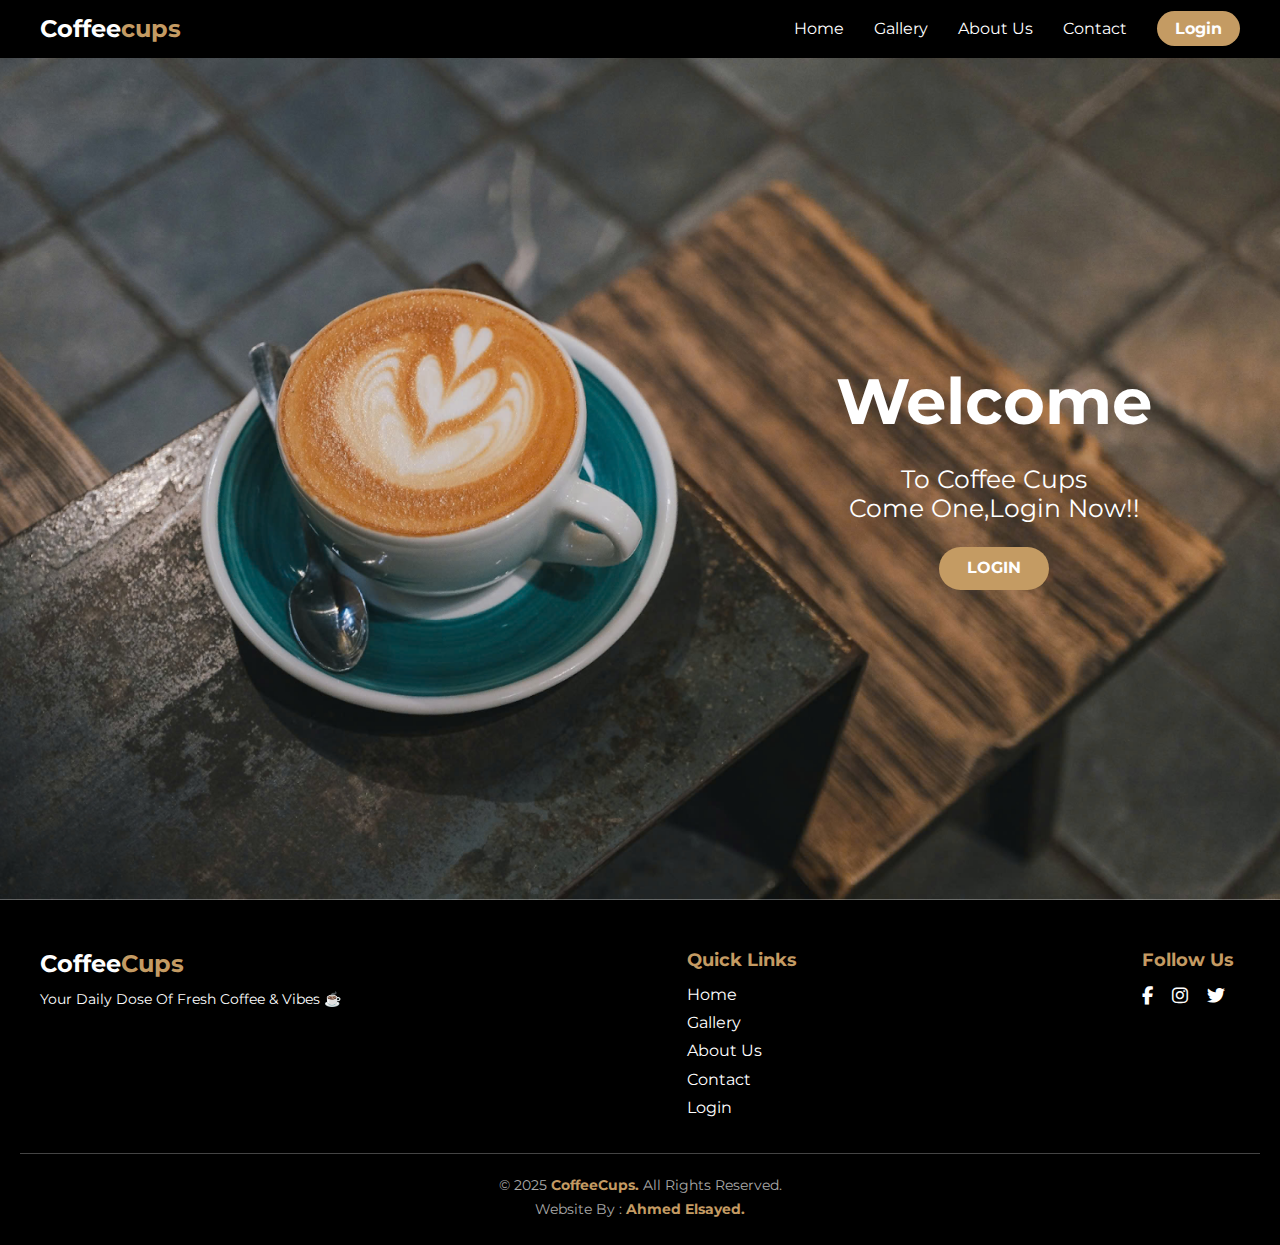
<file: index.html>
<!DOCTYPE html>
<html lang="en">

<head>
    <meta charset="UTF-8">
    <meta name="viewport" content="width=device-width, initial-scale=1.0">
    <title>Welcome To Coffee Cups</title>
    <!-- Main Template CSS File -->
    <link rel="stylesheet" href="css/master.css">
    <!-- Render All Elements Normally -->
    <link rel="stylesheet" href="css/normalize.css">
    <!-- favicon -->
    <link rel="shortcut icon" href="icons/coffee-cup.png" type="image/x-icon">
    <!-- Google Fonts -->
    <link rel="preconnect" href="https://fonts.googleapis.com">
    <link rel="preconnect" href="https://fonts.gstatic.com" crossorigin>
    <link href="https://fonts.googleapis.com/css2?family=Montserrat:ital,wght@0,100..900;1,100..900&display=swap"
        rel="stylesheet">
    <!-- Font Awesome Library (CDN) for social media icons -->
    <link rel="stylesheet" href="https://cdnjs.cloudflare.com/ajax/libs/font-awesome/6.5.0/css/all.min.css">
    <!-- The title shown when shared on social platforms -->
    <meta property="og:title" content="Coffee Cups" />
    <!-- Description shown on social platforms -->
    <meta property="og:description"
        content="CoffeeCups is your ultimate destination for premium coffee experiences. Explore our gallery, learn about our story, and connect with us for a perfect cup every time." />
    <!-- Image used when sharing the page -->
    <meta property="og:image"
        content="https://github.com/AhmedElsayed6179/Azkar/blob/main/assets/Background/Cover.png?raw=true" />
    <!-- Type of content -->
    <meta property="og:type" content="website" />
    <!-- URL of the website -->
    <meta property="og:url" content="https://hemaeditor1.github.io/Azkar/" />
</head>

<body>
    <!-- Preloader -->
    <div id="preloader">
        <div class="dots">
            <span></span>
            <span></span>
            <span></span>
        </div>
    </div>
    <div class="page_1">
        <!-- Start Navbar -->
        <div class="navigation">
            <nav class="welcome">
                <div class="left_side">
                    <a href="index.html" class="mylink">
                        <h1>coffee<span>cups</span></h1>
                    </a>
                </div>
                <div class="right_side">
                    <div id="hamburger" class="hamburger">☰</div>
                    <div class="links">
                        <ul>
                            <li><a href="index.html" class="link">home</a></li>
                            <li><a href="gallery.html" class="link">gallery</a></li>
                            <li><a href="contact.html" class="link">about us</a></li>
                            <li><a href="location.html" class="link">Contact</a></li>
                            <li><a href="login.html" class="link_login">login</a></li>
                        </ul>
                    </div>
                </div>
            </nav>
        </div>
        <!-- End Navbar -->
        <!-- Start Header  -->
        <header class="sign_up">
            <div class="word">
                <h1>welcome</h1>
            </div>
            <div class="intro">
                <p>to coffee cups
                    <br>come one,login now!!
                </p>
            </div>
            <div class="account">
                <a href="login.html" class="btn_login">LOGIN</a>
            </div>
        </header>
        <!-- End Header  -->
    </div>
    <!-- Start Footer -->
    <footer class="footer">
        <div class="footer-container">
            <!-- About -->
            <div class="footer-about">
                <h2>Coffee<span>Cups</span></h2>
                <p>Your daily dose of fresh coffee & vibes ☕</p>
            </div>

            <!-- Quick Links -->
            <div class="footer-links">
                <h3>Quick Links</h3>
                <ul>
                    <li><a href="index.html">Home</a></li>
                    <li><a href="gallery.html">Gallery</a></li>
                    <li><a href="contact.html">about us</a></li>
                    <li><a href="location.html">Contact</a></li>
                    <li><a href="login.html">Login</a></li>
                </ul>
            </div>

            <!-- Social Media -->
            <div class="footer-social">
                <h3>Follow Us</h3>
                <div class="social-icons">
                    <a href="#"><i class="fab fa-facebook-f"></i></a>
                    <a href="#"><i class="fab fa-instagram"></i></a>
                    <a href="#"><i class="fab fa-twitter"></i></a>
                </div>
            </div>
        </div>
        <div class="footer-bottom">
            <p>© 2025 <a href="index.html"><span><b>CoffeeCups.</b></span></a> All Rights Reserved.</p>
            <p>Website By : <a href="https://ahmedelsayed6179.github.io/Ahmed-Websites/" target="_blank"><span><b>Ahmed
                            Elsayed.</b></span></a></p>
        </div>
    </footer>
    <!-- End Footer -->
    <!-- Linked external JavaScript file named edit.js -->
    <script src="java script/edit.js"></script>
</body>

</html>
</file>
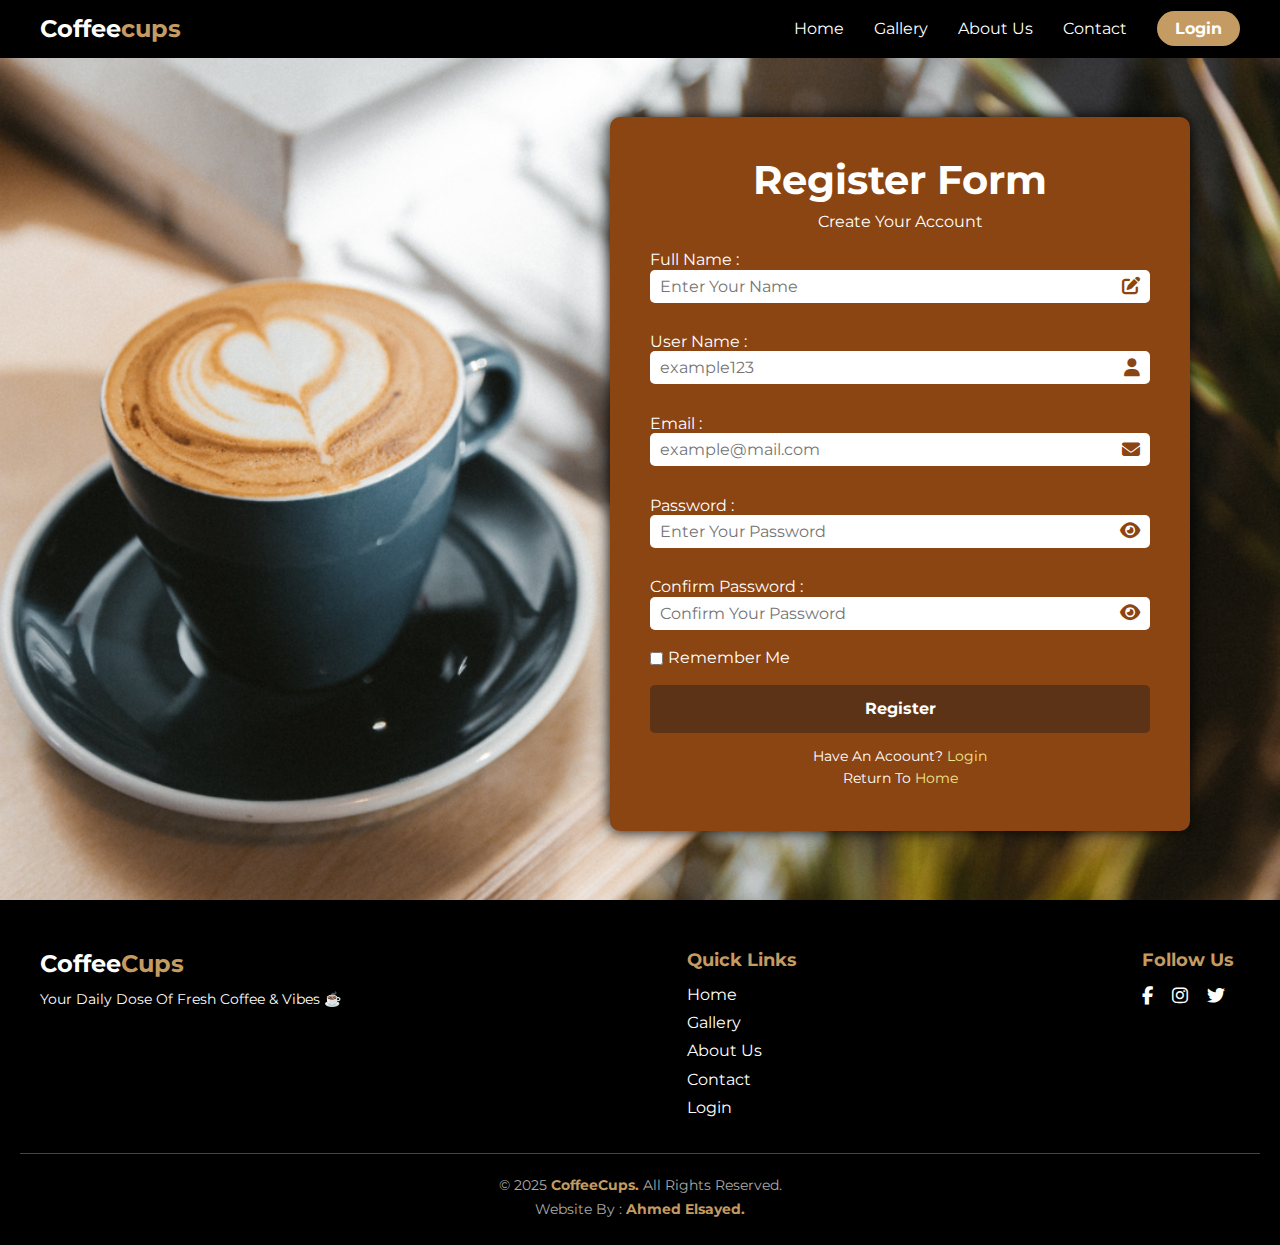
<file: account.html>
<!DOCTYPE html>
<html lang="en">

<head>
    <meta charset="UTF-8">
    <meta name="viewport" content="width=device-width, initial-scale=1.0">
    <title>Create Your Account | Coffee Cups</title>
    <!-- Main Template CSS File -->
    <link rel="stylesheet" href="css/account.css">
    <!-- Render All Elements Normally -->
    <link rel="stylesheet" href="css/normalize.css">
    <!-- Font Awesome Library (CDN) for social media icons -->
    <link rel="stylesheet" href="https://cdnjs.cloudflare.com/ajax/libs/font-awesome/6.5.0/css/all.min.css">
    <!-- favicon -->
    <link rel="shortcut icon" href="icons/coffee-cup.png" type="image/x-icon">
    <!-- Google Fonts -->
    <link rel="preconnect" href="https://fonts.googleapis.com">
    <link rel="preconnect" href="https://fonts.gstatic.com" crossorigin>
    <link href="https://fonts.googleapis.com/css2?family=Montserrat:ital,wght@0,100..900;1,100..900&display=swap"
        rel="stylesheet">
</head>

<body>
    <!-- Preloader -->
    <div id="preloader">
        <div class="dots">
            <span></span>
            <span></span>
            <span></span>
        </div>
    </div>
    <div class="create">
        <div class="navigation">
            <nav class="welcome">
                <div class="left_side">
                    <a href="index.html" class="mylink">
                        <h1>coffee<span>cups</span></h1>
                    </a>
                </div>
                <div class="right_side">
                    <div id="hamburger" class="hamburger">☰</div>
                    <div class="links">
                        <ul>
                            <li><a href="index.html" class="link">home</a></li>
                            <li><a href="gallery.html" class="link">gallery</a></li>
                            <li><a href="contact.html" class="link">about us</a></li>
                            <li><a href="location.html" class="link">Contact</a></li>
                            <li><a href="login.html" class="link_login">login</a></li>
                        </ul>
                    </div>
                </div>
            </nav>
        </div>
        <form class="first" id="createForm">
            <div class="your_new_account">
                <h1>register form</h1>
                <h2>create your account</h2>
            </div>
            <div class="register_form">
                <!-- full name -->
                <label for="full_name">full name :</label>
                <div class="fullname-wrapper">
                    <input type="text" id="full_name" placeholder="Enter Your Name" minlength="8" maxlength="30">
                    <i class="fas fa-edit"></i>
                </div>
                <small class="error-message" id="nameError"></small>
                <br>
                <!-- user name -->
                <label for="user_name">user name :</label>
                <div class="username-wrapper">
                    <input type="text" id="user_name" placeholder="example123" minlength="8" maxlength="25">
                    <i class="fas fa-user"></i>
                </div>
                <small class="error-message" id="userError"></small>
                <br>
                <!-- email -->
                <label for="email">email :</label>
                <div class="email-wrapper">
                    <input type="email" id="email" placeholder="example@mail.com" minlength="8" maxlength="35">
                    <i class="fas fa-envelope"></i>
                </div>
                <small class="error-message" id="emailError"></small>
                <br>
                <!-- password -->
                <label for="pass">password :</label>
                <div class="password-wrapper">
                    <input type="password" id="pass" placeholder="Enter Your Password" minlength="8" maxlength="20">
                    <i class="fas fa-eye" id="togglePassword"></i>
                </div>
                <small class="error-message" id="passError"></small>
                <br>
                <!-- Confirm password -->
                <label for="confpass">Confirm password :</label>
                <div class="Confirm-password-wrapper">
                    <input type="password" id="confpass" placeholder="Confirm Your Password" minlength="8"
                        maxlength="20">
                    <i class="fas fa-eye" id="toggleConfirmPassword"></i>
                </div>
                <small class="error-message" id="confpassError"></small>
            </div>
            <div class="remember-wrapper">
                <!-- remember -->
                <label class="remember-label">
                    <input type="checkbox">
                    Remember Me
                </label>
            </div>
            <div class="button">
                <!-- button -->
                <button class="submit" type="submit">Register</button>
            </div>
            <div class="login">
                <!-- login -->
                <p>have an acoount? <span><a href="login.html">login</a></span></p>
                <p class="home_1">Return to <span><a href="index.html">Home</a></span></p>
            </div>
        </form>
    </div>
    <!-- Start Footer -->
    <footer class="footer">
        <div class="footer-container">
            <!-- About -->
            <div class="footer-about">
                <h2>Coffee<span>Cups</span></h2>
                <p>Your daily dose of fresh coffee & vibes ☕</p>
            </div>

            <!-- Quick Links -->
            <div class="footer-links">
                <h3>Quick Links</h3>
                <ul>
                    <li><a href="index.html">Home</a></li>
                    <li><a href="gallery.html">Gallery</a></li>
                    <li><a href="contact.html">about us</a></li>
                    <li><a href="location.html">Contact</a></li>
                    <li><a href="login.html">Login</a></li>
                </ul>
            </div>

            <!-- Social Media -->
            <div class="footer-social">
                <h3>Follow Us</h3>
                <div class="social-icons">
                    <a href="#"><i class="fab fa-facebook-f"></i></a>
                    <a href="#"><i class="fab fa-instagram"></i></a>
                    <a href="#"><i class="fab fa-twitter"></i></a>
                </div>
            </div>
        </div>
        <div class="footer-bottom">
            <p>© 2025 <a href="index.html"><span><b>CoffeeCups.</b></span></a> All Rights Reserved.</p>
            <p>Website By : <a href="https://ahmedelsayed6179.github.io/Ahmed-Websites/" target="_blank"><span><b>Ahmed
                            Elsayed.</b></span></a></p>
        </div>
    </footer>
    <!-- Linked external JavaScript file named account.js -->
    <script src="java script/account.js"></script>
</body>

</html>
</file>
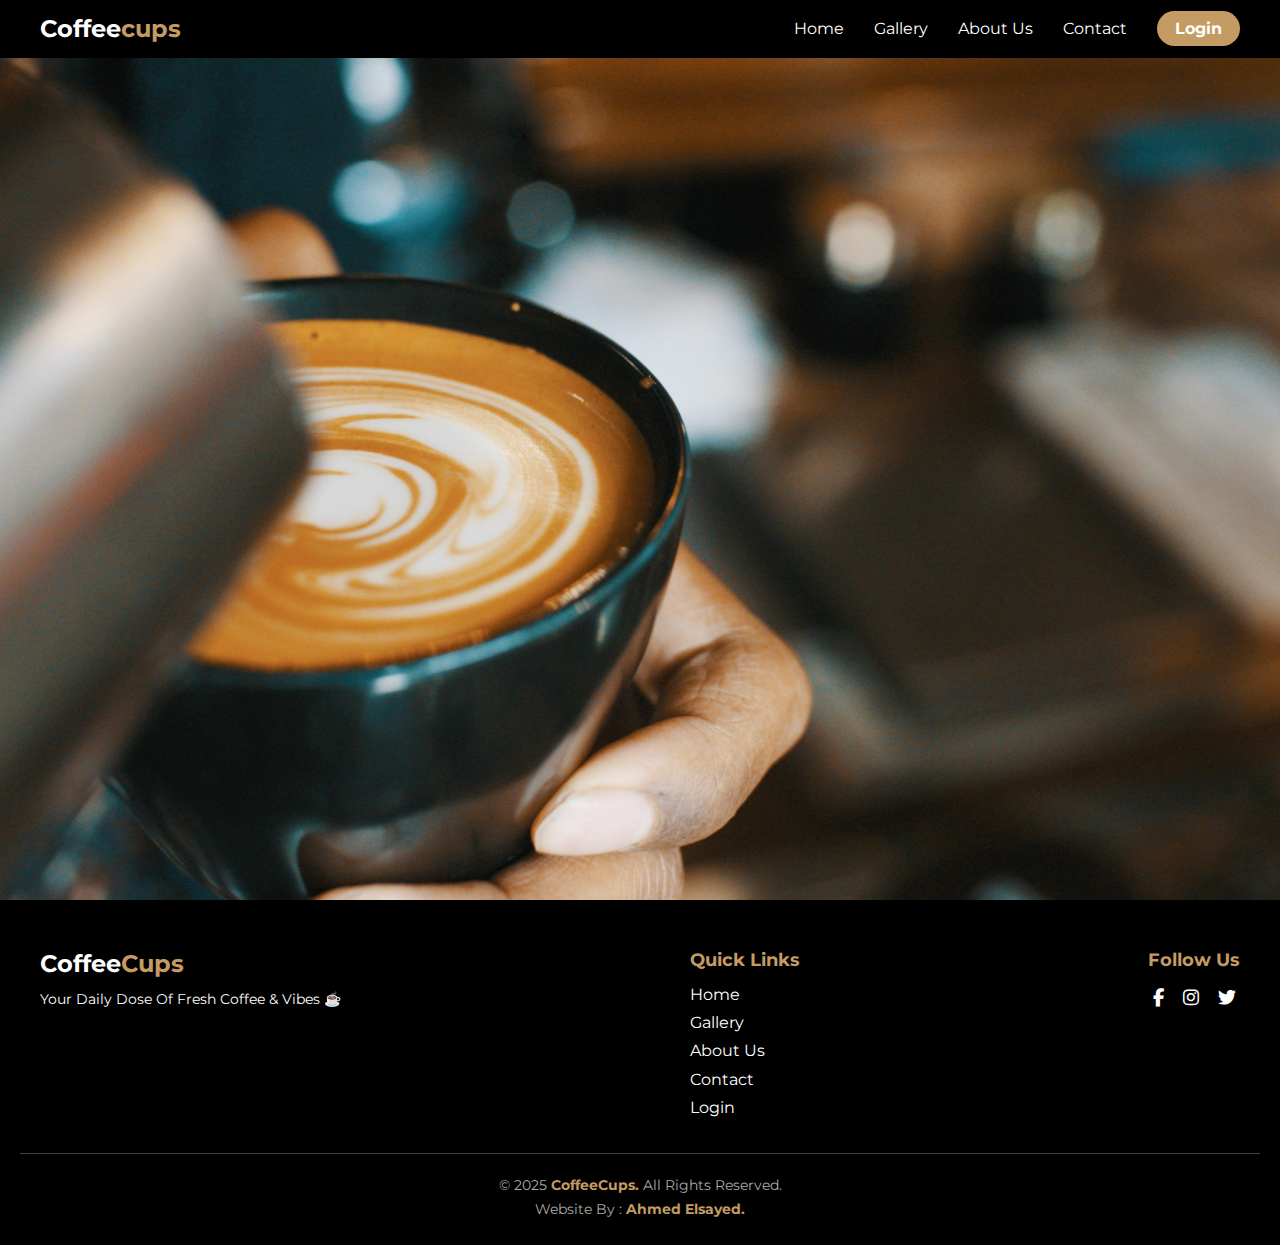
<file: contact.html>
<!DOCTYPE html>
<html lang="en">

<head>
    <meta charset="UTF-8">
    <meta name="viewport" content="width=device-width, initial-scale=1.0">
    <title>Contact | Coffee Cups</title>
    <!-- Main Template CSS File -->
    <link rel="stylesheet" href="css/contact.css">
    <!-- Render All Elements Normally -->
    <link rel="stylesheet" href="css/normalize.css">
    <!-- Font Awesome Library (CDN) for social media icons -->
    <link rel="stylesheet" href="https://cdnjs.cloudflare.com/ajax/libs/font-awesome/6.5.0/css/all.min.css">
    <!-- favicon -->
    <link rel="shortcut icon" href="icons/coffee-cup.png" type="image/x-icon">
    <!-- Google Fonts -->
    <link rel="preconnect" href="https://fonts.googleapis.com">
    <link rel="preconnect" href="https://fonts.gstatic.com" crossorigin>
    <link href="https://fonts.googleapis.com/css2?family=Montserrat:ital,wght@0,100..900;1,100..900&display=swap"
        rel="stylesheet">
</head>

<body>
    <!-- Preloader -->
    <div id="preloader">
        <div class="dots">
            <span></span>
            <span></span>
            <span></span>
        </div>
    </div>
    <!-- nav bar -->
    <div class="contact_social">
        <div class="navigation">
            <nav class="welcome">
                <div class="left_side">
                    <a href="index.html" class="mylink">
                        <h1>coffee<span>cups</span></h1>
                    </a>
                </div>
                <div class="right_side">
                    <div id="hamburger" class="hamburger">☰</div>
                    <div class="links">
                        <ul>
                            <li><a href="index.html" class="link">home</a></li>
                            <li><a href="gallery.html" class="link">gallery</a></li>
                            <li><a href="contact.html" class="link">about us</a></li>
                            <li><a href="location.html" class="link">Contact</a></li>
                            <li><a href="login.html" class="link_login">login</a></li>
                        </ul>
                    </div>
                </div>
            </nav>
        </div>
        <!-- about us -->
        <header class="about_us">
            <div class="information">
                <div class="right_about_us">
                    <h1>about us</h1>
                    <p>
                        Welcome to CoffeeCups, where every cup tells a story.
                        <br>We are passionate about sourcing the finest beans and crafting;
                        <br>the perfect brew — rich in flavor, aroma, and character.
                        <br><br>
                        Whether you're a casual coffee lover or a true connoisseur,
                        <br>our mission is to deliver an
                        exceptional coffee experience that awakens;
                        <br>your senses and inspires your day.
                    </p>

                    </p>
                    <div class="contact_us">
                        <h2>contact us</h2>
                        <a href="#" target="_blank" title="whatsapp">
                            <i class="fab fa-whatsapp"></i>
                        </a>
                        <a href="#" target="_blank" title="facebook">
                            <i class="fab fa-facebook-f"></i>
                        </a>
                        <a href="#" target="_blank" title="instagram">
                            <i class="fab fa-instagram"></i>
                        </a>
                        <a href="#" target="_blank" title="twitter">
                            <i class="fab fa-twitter"></i>
                        </a>
                        <a href="#" target="_blank" title="tiktok">
                            <i class="fab fa-tiktok"></i>
                        </a>
                    </div>
                </div>
            </div>
        </header>
    </div>
    <!-- Start Footer -->
    <footer class="footer">
        <div class="footer-container">
            <!-- About -->
            <div class="footer-about">
                <h2>Coffee<span>Cups</span></h2>
                <p>Your daily dose of fresh coffee & vibes ☕</p>
            </div>

            <!-- Quick Links -->
            <div class="footer-links">
                <h3>Quick Links</h3>
                <ul>
                    <li><a href="index.html">Home</a></li>
                    <li><a href="gallery.html">Gallery</a></li>
                    <li><a href="contact.html">about us</a></li>
                    <li><a href="location.html">Contact</a></li>
                    <li><a href="login.html">Login</a></li>
                </ul>
            </div>

            <!-- Social Media -->
            <div class="footer-social">
                <h3>Follow Us</h3>
                <div class="social-icons">
                    <a href="#"><i class="fab fa-facebook-f"></i></a>
                    <a href="#"><i class="fab fa-instagram"></i></a>
                    <a href="#"><i class="fab fa-twitter"></i></a>
                </div>
            </div>
        </div>
        <div class="footer-bottom">
            <p>© 2025 <a href="index.html"><span><b>CoffeeCups.</b></span></a> All Rights Reserved.</p>
            <p>Website By : <a href="https://ahmedelsayed6179.github.io/Ahmed-Websites/" target="_blank"><span><b>Ahmed
                            Elsayed.</b></span></a></p>
        </div>
    </footer>
    <!-- Linked external JavaScript file named contact.js -->
    <script src="java script/contact.js"></script>
</body>

</html>
</file>
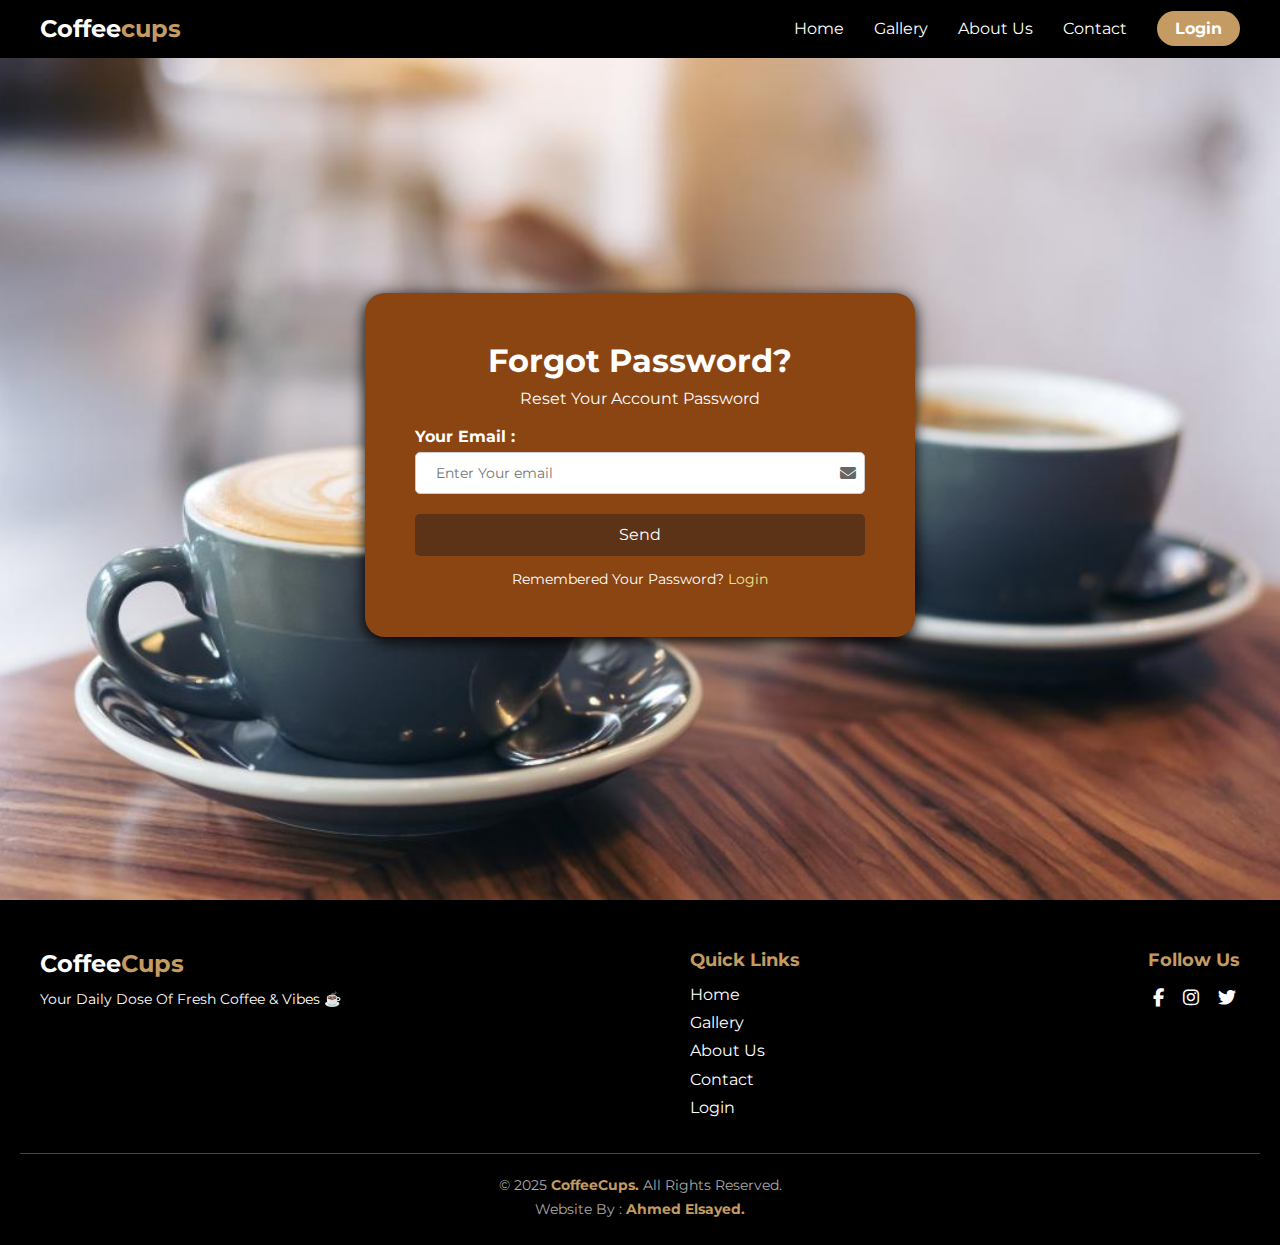
<file: forgetpass.html>
<!DOCTYPE html>
<html lang="en">

<head>
    <meta charset="UTF-8">
    <meta name="viewport" content="width=device-width, initial-scale=1.0">
    <title>Forget Your Password? | Coffee Cups</title>
    <!-- Main Template CSS File -->
    <link rel="stylesheet" href="css/forgetpass.css">
    <!-- Render All Elements Normally -->
    <link rel="stylesheet" href="css/normalize.css">
    <!-- Font Awesome Library (CDN) for social media icons -->
    <link rel="stylesheet" href="https://cdnjs.cloudflare.com/ajax/libs/font-awesome/6.5.0/css/all.min.css">
    <!-- favicon -->
    <link rel="shortcut icon" href="icons/coffee-cup.png" type="image/x-icon">
    <!-- Google Fonts -->
    <link rel="preconnect" href="https://fonts.googleapis.com">
    <link rel="preconnect" href="https://fonts.gstatic.com" crossorigin>
    <link href="https://fonts.googleapis.com/css2?family=Montserrat:ital,wght@0,100..900;1,100..900&display=swap"
        rel="stylesheet">
</head>

<body>
    <!-- Preloader -->
    <div id="preloader">
        <div class="dots">
            <span></span>
            <span></span>
            <span></span>
        </div>
    </div>
    <div class="resend_first">
        <div class="navigation">
            <nav class="welcome">
                <div class="left_side">
                    <a href="index.html" class="mylink">
                        <h1>coffee<span>cups</span></h1>
                    </a>
                </div>
                <div class="right_side">
                    <div id="hamburger" class="hamburger">☰</div>
                    <div class="links">
                        <ul>
                            <li><a href="index.html" class="link">home</a></li>
                            <li><a href="gallery.html" class="link">gallery</a></li>
                            <li><a href="contact.html" class="link">about us</a></li>
                            <li><a href="location.html" class="link">Contact</a></li>
                            <li><a href="login.html" class="link_login">login</a></li>
                        </ul>
                    </div>
                </div>
            </nav>
        </div>
        <form class="first_email" id="loginForm_email">
            <div class="your_resend">
                <h1>Forgot Password?</h1>
                <h2>Reset your account password</h2>
            </div>
            <div class="email_resend">
                <!-- email -->
                <label for="email">your email :</label>
                <div class="email-wrapper">
                    <input type="email" id="email" placeholder="Enter Your email" minlength="8" maxlength="29">
                    <i class="fas fa-envelope"></i>
                </div>
                <small class="error-message" id="emailError"></small>
            </div>
            <div class="button">
                <!-- button -->
                <button class="submit" type="button">Send</button>
            </div>
            <div class="login">
                <!-- login -->
                <p>Remembered your password? <span><a href="login.html">login</a></span></p>
            </div>
        </form>
    </div>
    <!-- Start Footer -->
    <footer class="footer">
        <div class="footer-container">
            <!-- About -->
            <div class="footer-about">
                <h2>Coffee<span>Cups</span></h2>
                <p>Your daily dose of fresh coffee & vibes ☕</p>
            </div>

            <!-- Quick Links -->
            <div class="footer-links">
                <h3>Quick Links</h3>
                <ul>
                    <li><a href="index.html">Home</a></li>
                    <li><a href="gallery.html">Gallery</a></li>
                    <li><a href="contact.html">about us</a></li>
                    <li><a href="location.html">Contact</a></li>
                    <li><a href="login.html">Login</a></li>
                </ul>
            </div>

            <!-- Social Media -->
            <div class="footer-social">
                <h3>Follow Us</h3>
                <div class="social-icons">
                    <a href="#"><i class="fab fa-facebook-f"></i></a>
                    <a href="#"><i class="fab fa-instagram"></i></a>
                    <a href="#"><i class="fab fa-twitter"></i></a>
                </div>
            </div>
        </div>
        <div class="footer-bottom">
            <p>© 2025 <a href="index.html"><span><b>CoffeeCups.</b></span></a> All Rights Reserved.</p>
            <p>Website By : <a href="https://ahmedelsayed6179.github.io/Ahmed-Websites/" target="_blank"><span><b>Ahmed
                            Elsayed.</b></span></a></p>
        </div>
    </footer>
    <!-- Linked external JavaScript file named forgetpass.js -->
    <script src="java script/forgetpass.js"></script>
</body>

</html>
</file>
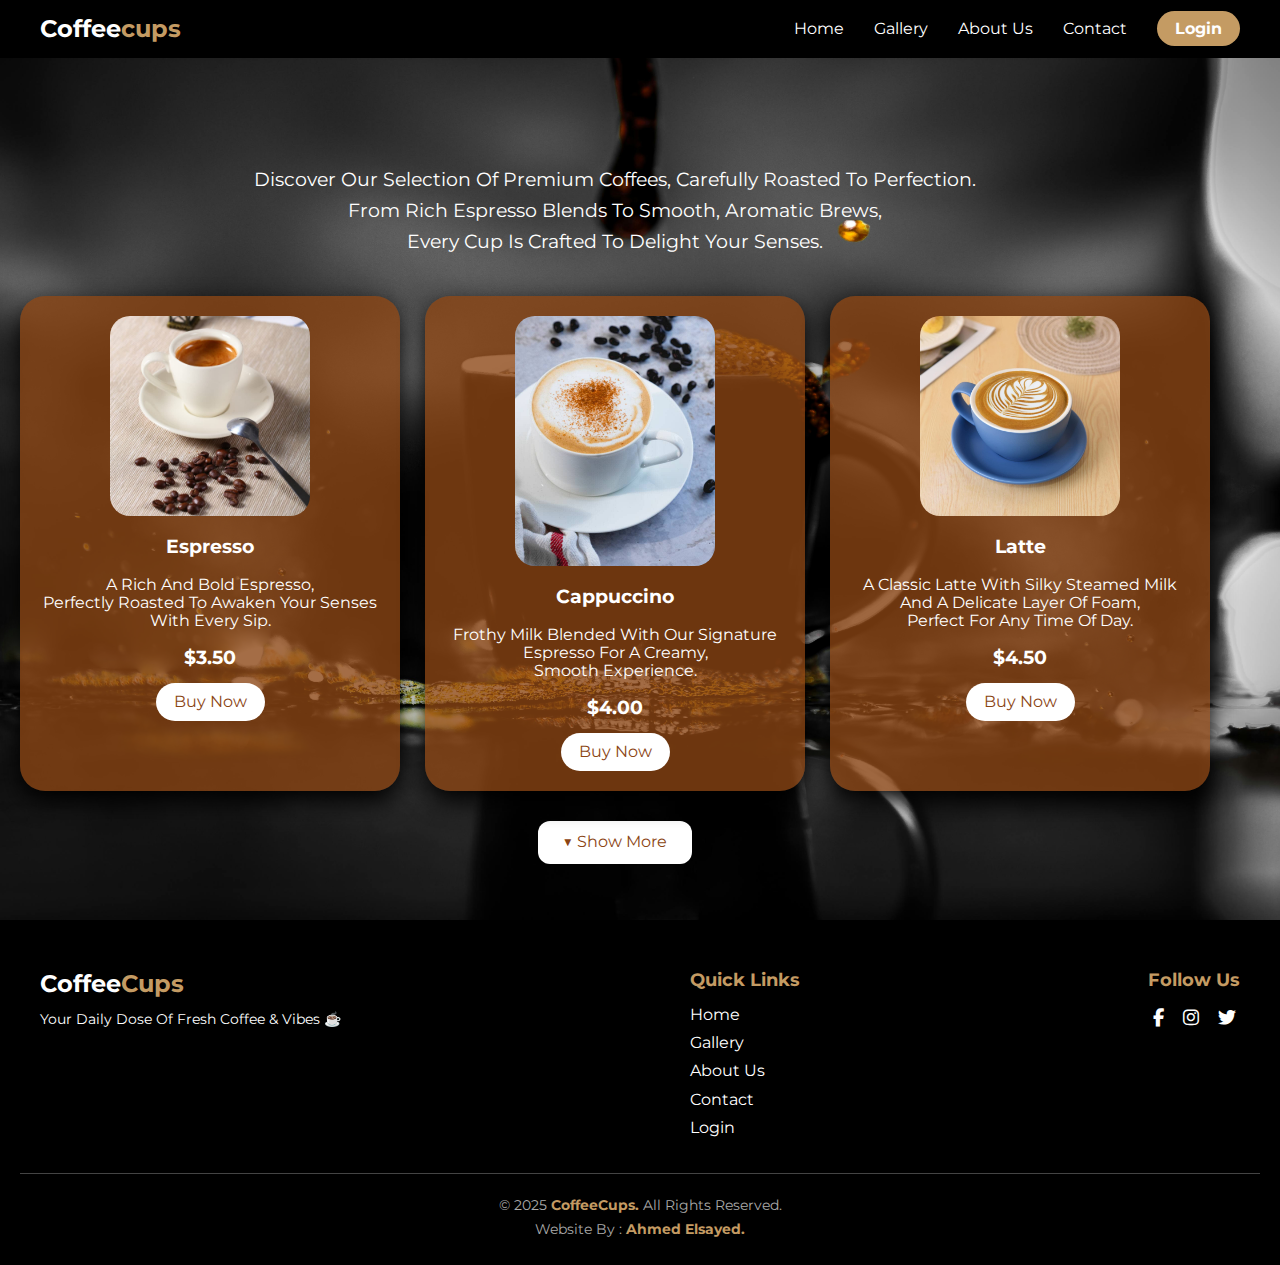
<file: gallery.html>
<!DOCTYPE html>
<html lang="en">

<head>
    <meta charset="UTF-8">
    <meta name="viewport" content="width=device-width, initial-scale=1.0">
    <title>Gallery | Coffee Cups</title>
    <!-- Main Template CSS File -->
    <link rel="stylesheet" href="css/gallery.css">
    <!-- Render All Elements Normally -->
    <link rel="stylesheet" href="css/normalize.css">
    <!-- Font Awesome Library (CDN) for social media icons -->
    <link rel="stylesheet" href="https://cdnjs.cloudflare.com/ajax/libs/font-awesome/6.5.0/css/all.min.css">
    <!-- favicon -->
    <link rel="shortcut icon" href="icons/coffee-cup.png" type="image/x-icon">
    <!-- Google Fonts -->
    <link rel="preconnect" href="https://fonts.googleapis.com">
    <link rel="preconnect" href="https://fonts.gstatic.com" crossorigin>
    <link href="https://fonts.googleapis.com/css2?family=Montserrat:ital,wght@0,100..900;1,100..900&display=swap"
        rel="stylesheet">
</head>

<body>
    <!-- Preloader -->
    <div id="preloader">
        <div class="dots">
            <span></span>
            <span></span>
            <span></span>
        </div>
    </div>
    <div class="gallery">
        <!-- nav bar -->
        <div class="navigation">
            <nav class="welcome">
                <div class="left_side">
                    <a href="index.html" class="mylink">
                        <h1>coffee<span>cups</span></h1>
                    </a>
                </div>
                <div class="right_side">
                    <div id="hamburger" class="hamburger">☰</div>
                    <div class="links">
                        <ul>
                            <li><a href="index.html" class="link">home</a></li>
                            <li><a href="gallery.html" class="link">gallery</a></li>
                            <li><a href="contact.html" class="link">about us</a></li>
                            <li><a href="location.html" class="link">Contact</a></li>
                            <li><a href="login.html" class="link_login">login</a></li>
                        </ul>
                    </div>
                </div>
            </nav>
        </div>
        <!-- products -->
        <section class="products">
            <div class="texts">
                <h1>Our Coffee Collection</h1>
                <p>Discover our selection of premium coffees, carefully roasted to perfection.
                    <br>From rich espresso blends to smooth, aromatic brews,
                    <br> every cup is crafted to delight your senses.
                </p>
            </div>
            <div class="items">
                <div class="item">
                    <img src="products/espresso.jpg" alt="Espresso">
                    <h3>Espresso</h3>
                    <br>
                    <p>A rich and bold espresso,
                        <br>perfectly roasted to awaken your senses with every sip.
                    </p>
                    <p class="price">$3.50</p>
                    <button class="buy-btn">Buy Now</button>
                </div>
                <div class="item">
                    <img src="products/cappuccino2.jpeg" alt="Cappuccino">
                    <h3>Cappuccino</h3>
                    <br>
                    <p>Frothy milk blended with our signature espresso for a creamy,
                        <br> smooth experience.
                    </p>
                    <p class="price">$4.00</p>
                    <button class="buy-btn">Buy Now</button>
                </div>
                <div class="item">
                    <img src="products/latte.jpg" alt="Latte">
                    <h3>Latte</h3>
                    <br>
                    <p>A classic latte with silky steamed milk and a delicate layer of foam,
                        <br>perfect for any time of day.
                    </p>
                    <p class="price">$4.50</p>
                    <button class="buy-btn">Buy Now</button>
                </div>
                <div class="item more-item">
                    <img src="products/mocha.jpg" alt="Mocha">
                    <h3>Mocha</h3>
                    <br>
                    <p>Indulge in the harmony of chocolate and coffee,
                        <br> topped with creamy froth for a sweet treat.
                    </p>
                    <p class="price">$5.00</p>
                    <button class="buy-btn">Buy Now</button>
                </div>
                <div class="item more-item">
                    <img src="products/Americano.jpg" alt="Americano">
                    <h3>Americano</h3>
                    <br>
                    <p>A smooth and bold coffee,
                        <br>diluted with hot water for a lighter yet flavorful cup.
                    </p>
                    <p class="price">$3.00</p>
                    <button class="buy-btn">Buy Now</button>
                </div>
                <div class="item more-item">
                    <img src="products/macchiato.jpg" alt="Macchiato">
                    <h3>Macchiato</h3>
                    <br>
                    <p>Espresso with a touch of steamed milk,
                        <br> offering a perfect balance of strength and creaminess.
                    </p>
                    <p class="price">$4.20</p>
                    <button class="buy-btn">Buy Now</button>
                </div>
            </div>
            <!-- coming soon -->
            <div class="coming-soon" style="display: none;">
                <p>More products coming soon… Stay tuned!</p>
            </div>
            <!-- show more -->
            <div class="btn-container">
                <button id="toggleBtn">▼ Show More</button>
            </div>
        </section>
    </div>
    <!-- Start Footer -->
    <footer class="footer">
        <div class="footer-container">
            <!-- About -->
            <div class="footer-about">
                <h2>Coffee<span>Cups</span></h2>
                <p>Your daily dose of fresh coffee & vibes ☕</p>
            </div>

            <!-- Quick Links -->
            <div class="footer-links">
                <h3>Quick Links</h3>
                <ul>
                    <li><a href="index.html">Home</a></li>
                    <li><a href="gallery.html">Gallery</a></li>
                    <li><a href="contact.html">about us</a></li>
                    <li><a href="location.html">Contact</a></li>
                    <li><a href="login.html">Login</a></li>
                </ul>
            </div>

            <!-- Social Media -->
            <div class="footer-social">
                <h3>Follow Us</h3>
                <div class="social-icons">
                    <a href="#"><i class="fab fa-facebook-f"></i></a>
                    <a href="#"><i class="fab fa-instagram"></i></a>
                    <a href="#"><i class="fab fa-twitter"></i></a>
                </div>
            </div>
        </div>
        <div class="footer-bottom">
            <p>© 2025 <a href="index.html"><span><b>CoffeeCups.</b></span></a> All Rights Reserved.</p>
            <p>Website By : <a href="https://ahmedelsayed6179.github.io/Ahmed-Websites/" target="_blank"><span><b>Ahmed
                            Elsayed.</b></span></a></p>
        </div>
    </footer>
    <!-- Linked external JavaScript file named gallery.js -->
    <script src="java script/gallery.js"></script>
</body>

</html>
</file>
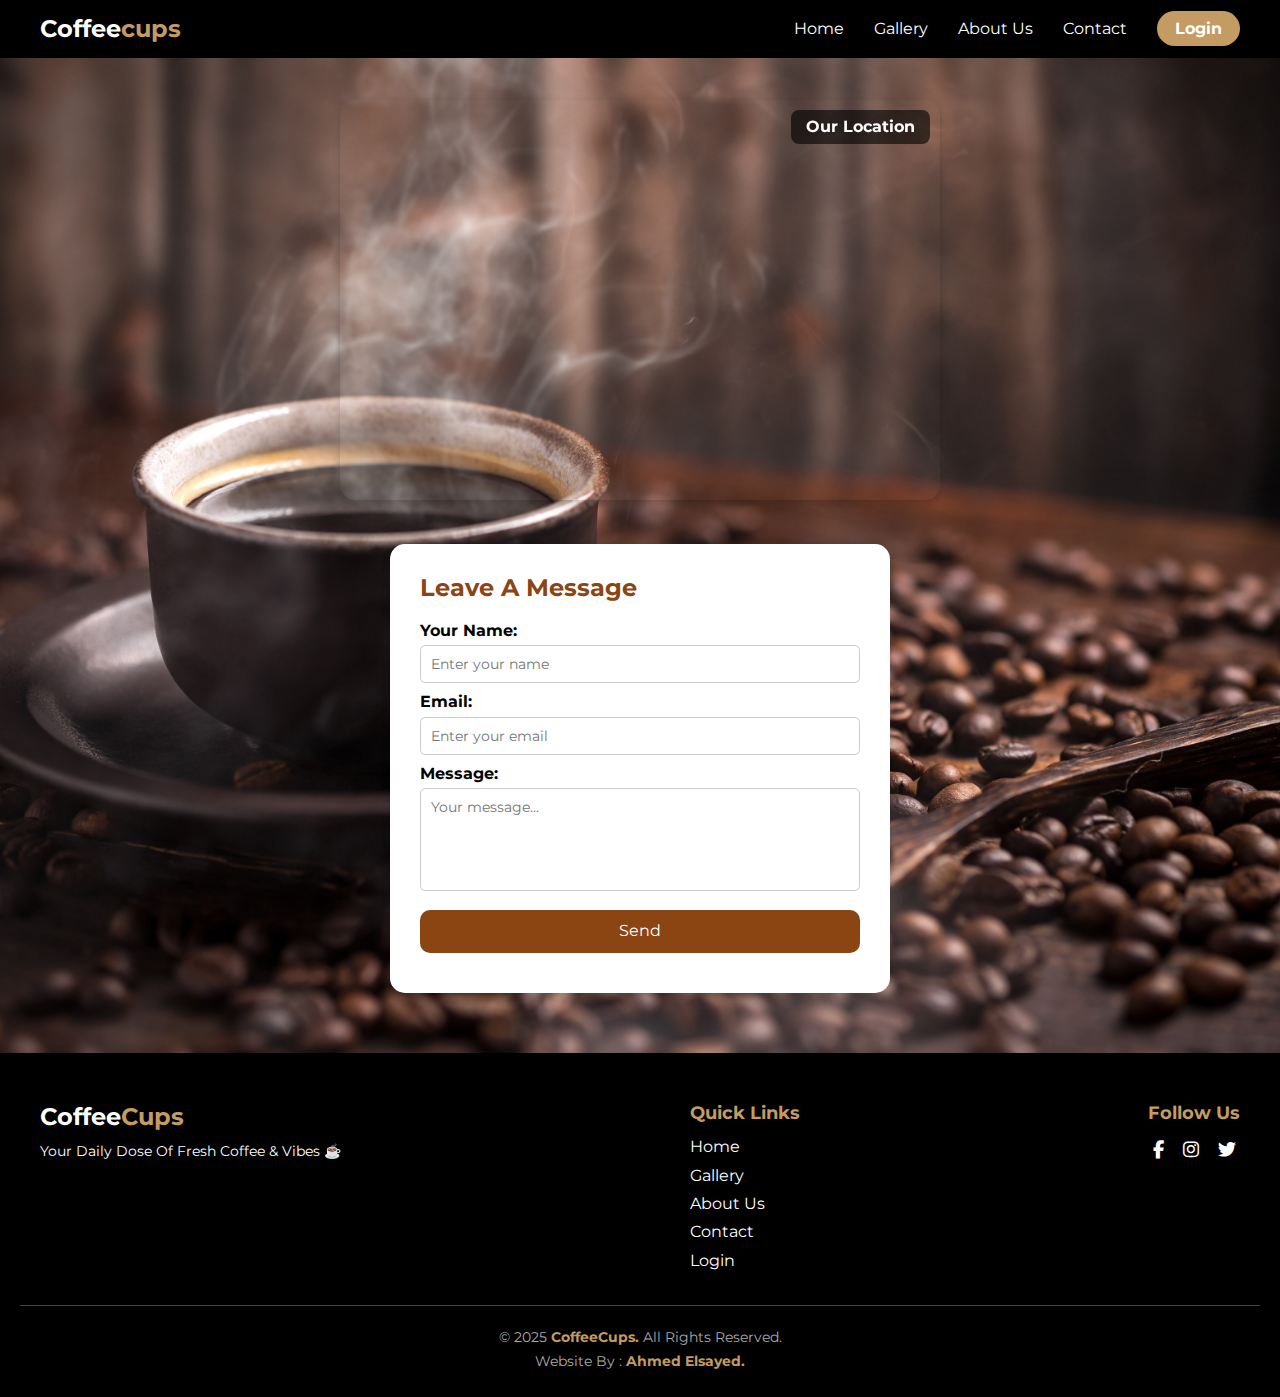
<file: location.html>
<!DOCTYPE html>
<html lang="en">

<head>
    <meta charset="UTF-8">
    <meta name="viewport" content="width=device-width, initial-scale=1.0">
    <title>Contact | Coffee Cups</title>
    <!-- Main Template CSS File -->
    <link rel="stylesheet" href="css/location.css">
    <!-- Render All Elements Normally -->
    <link rel="stylesheet" href="css/normalize.css">
    <!-- Font Awesome Library (CDN) for social media icons -->
    <link rel="stylesheet" href="https://cdnjs.cloudflare.com/ajax/libs/font-awesome/6.5.0/css/all.min.css">
    <!-- favicon -->
    <link rel="shortcut icon" href="icons/coffee-cup.png" type="image/x-icon">
    <!-- Google Fonts -->
    <link rel="preconnect" href="https://fonts.googleapis.com">
    <link rel="preconnect" href="https://fonts.gstatic.com" crossorigin>
    <link href="https://fonts.googleapis.com/css2?family=Montserrat:ital,wght@0,100..900;1,100..900&display=swap"
        rel="stylesheet">
</head>

<body>
    <!-- Preloader -->
    <div id="preloader">
        <div class="dots">
            <span></span>
            <span></span>
            <span></span>
        </div>
    </div>
    <div class="location">
        <!-- Navbar -->
        <nav class="welcome">
            <div class="left_side">
                <a href="index.html" class="mylink">
                    <h1>coffee<span>cups</span></h1>
                </a>
            </div>
            <div class="right_side">
                <div id="hamburger" class="hamburger">☰</div>
                <div class="links">
                    <ul>
                        <li><a href="index.html" class="link">home</a></li>
                        <li><a href="gallery.html" class="link">gallery</a></li>
                        <li><a href="contact.html" class="link">about us</a></li>
                        <li><a href="location.html" class="link">Contact</a></li>
                        <li><a href="login.html" class="link_login">login</a></li>
                    </ul>
                </div>
            </div>
        </nav>

        <!-- Main content -->
        <div class="contact-container">
            <!-- Google Map -->
            <div class="map-container">
                <div class="map-title">Our Location</div>
                <iframe class="map"
                    src="https://www.google.com/maps/embed?pb=!1m18!1m12!1m3!1d3153.019229708063!2d-122.41941548468186!3d37.77492977975907!2m3!1f0!2f0!3f0!3m2!1i1024!2i768!4f13.1!3m3!1m2!1s0x8085815583d1a5a7%3A0x8d1b8b7e7c7c4a7d!2sSan%20Francisco!5e0!3m2!1sen!2sus!4v1697600000000!5m2!1sen!2sus"
                    allowfullscreen="" loading="lazy"></iframe>
            </div>

            <!-- Contact form -->
            <form class="contact-form" id="contactForm">
                <h2>Leave a Message</h2>
                <label for="name">Your Name:</label>
                <input type="text" id="name" placeholder="Enter your name" required>

                <label for="email">Email:</label>
                <input type="email" id="email" placeholder="Enter your email" required>

                <label for="message">Message:</label>
                <textarea id="message" rows="5" placeholder="Your message..." required></textarea>

                <button type="submit">Send</button>
                <div class="error-message" id="errorMsg"></div>
            </form>
        </div>
    </div>
    <!-- Start Footer -->
    <footer class="footer">
        <div class="footer-container">
            <!-- About -->
            <div class="footer-about">
                <h2>Coffee<span>Cups</span></h2>
                <p>Your daily dose of fresh coffee & vibes ☕</p>
            </div>

            <!-- Quick Links -->
            <div class="footer-links">
                <h3>Quick Links</h3>
                <ul>
                    <li><a href="index.html">Home</a></li>
                    <li><a href="gallery.html">Gallery</a></li>
                    <li><a href="contact.html">about us</a></li>
                    <li><a href="location.html">Contact</a></li>
                    <li><a href="login.html">Login</a></li>
                </ul>
            </div>

            <!-- Social Media -->
            <div class="footer-social">
                <h3>Follow Us</h3>
                <div class="social-icons">
                    <a href="#"><i class="fab fa-facebook-f"></i></a>
                    <a href="#"><i class="fab fa-instagram"></i></a>
                    <a href="#"><i class="fab fa-twitter"></i></a>
                </div>
            </div>
        </div>
        <div class="footer-bottom">
            <p>© 2025 <a href="index.html"><span><b>CoffeeCups.</b></span></a> All Rights Reserved.</p>
            <p>Website By : <a href="https://ahmedelsayed6179.github.io/Ahmed-Websites/" target="_blank"><span><b>Ahmed
                            Elsayed.</b></span></a></p>
        </div>
    </footer>
    <!-- Linked external JavaScript file named edit.js -->
    <script src="java script/location.js"></script>
</body>

</html>
</file>
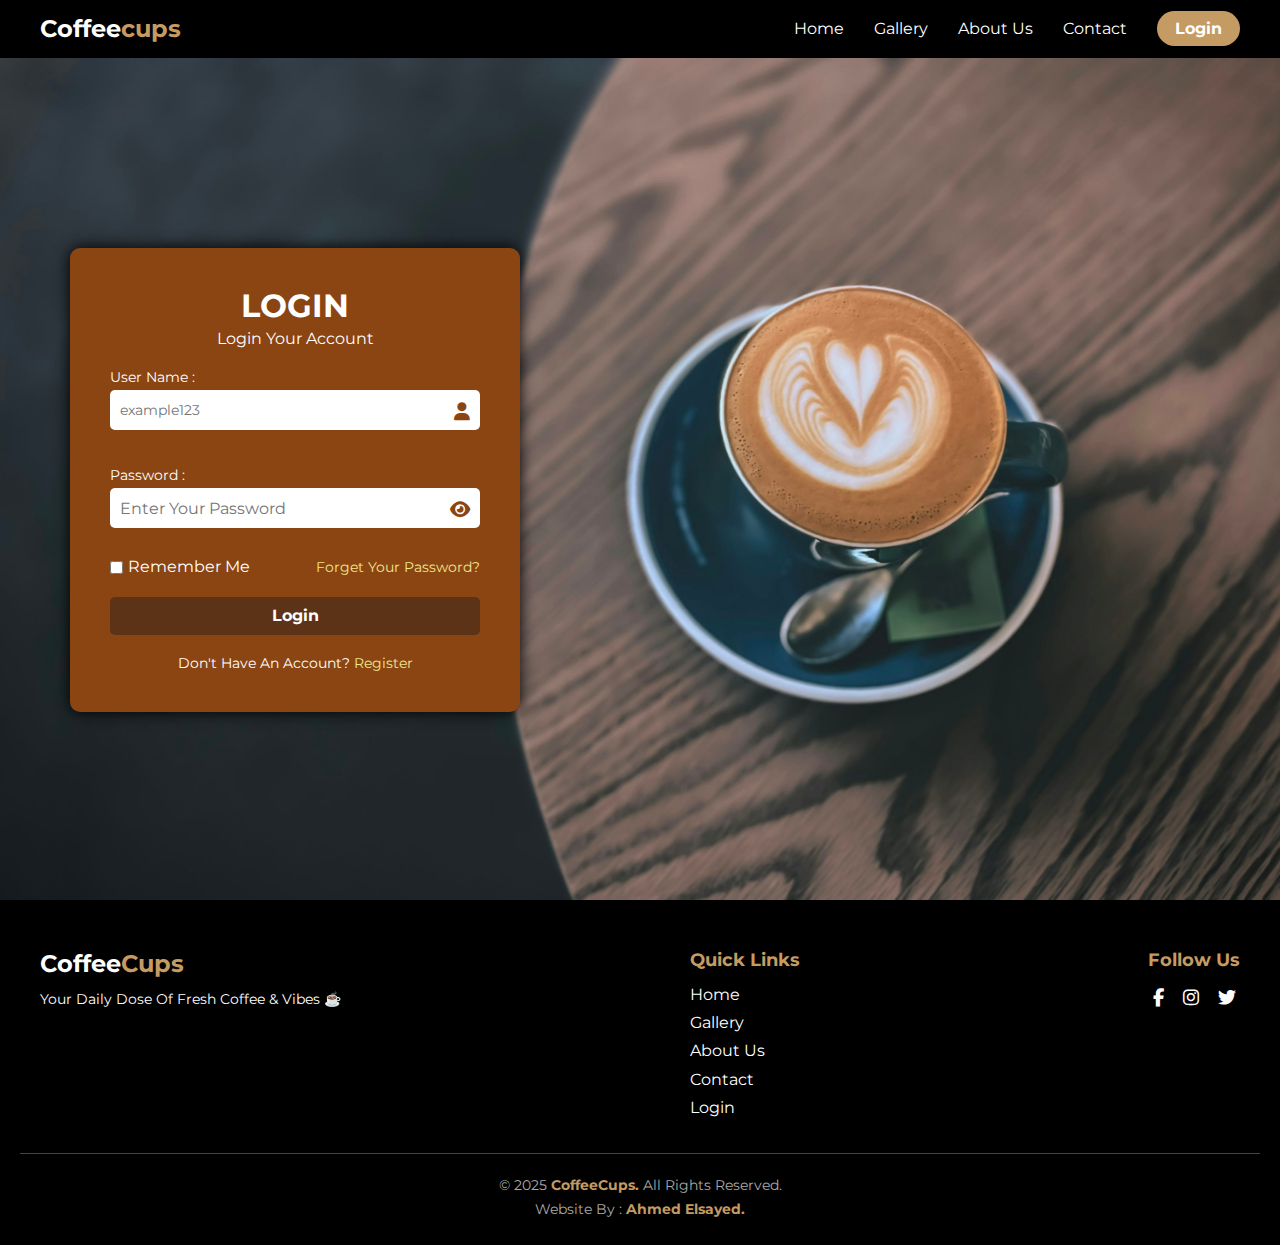
<file: login.html>
<!DOCTYPE html>
<html lang="en">

<head>
    <meta charset="UTF-8">
    <meta name="viewport" content="width=device-width, initial-scale=1.0">
    <title>Login | Coffee Cups</title>
    <!-- Main Template CSS File -->
    <link rel="stylesheet" href="css/login.css">
    <!-- Render All Elements Normally -->
    <link rel="stylesheet" href="css/normalize.css">
    <!-- Font Awesome Library (CDN) for social media icons -->
    <link rel="stylesheet" href="https://cdnjs.cloudflare.com/ajax/libs/font-awesome/6.5.0/css/all.min.css">
    <!-- favicon -->
    <link rel="shortcut icon" href="icons/coffee-cup.png" type="image/x-icon">
    <!-- Google Fonts -->
    <link rel="preconnect" href="https://fonts.googleapis.com">
    <link rel="preconnect" href="https://fonts.gstatic.com" crossorigin>
    <link href="https://fonts.googleapis.com/css2?family=Montserrat:ital,wght@0,100..900;1,100..900&display=swap"
        rel="stylesheet">
</head>

<body>
    <!-- Preloader -->
    <div id="preloader">
        <div class="dots">
            <span></span>
            <span></span>
            <span></span>
        </div>
    </div>
    <div class="login_first">
        <div class="navigation">
            <nav class="welcome">
                <div class="left_side">
                    <a href="index.html" class="mylink">
                        <h1>coffee<span>cups</span></h1>
                    </a>
                </div>
                <div class="right_side">
                    <div id="hamburger" class="hamburger">☰</div>
                    <div class="links">
                        <ul>
                            <li><a href="index.html" class="link">home</a></li>
                            <li><a href="gallery.html" class="link">gallery</a></li>
                            <li><a href="contact.html" class="link">about us</a></li>
                            <li><a href="location.html" class="link">Contact</a></li>
                            <li><a href="login.html" class="link_login">login</a></li>
                        </ul>
                    </div>
                </div>
            </nav>
        </div>
        <form class="first" id="loginForm">
            <div class="your account">
                <h1>LOGIN</h1>
                <h2>login your account</h2>
            </div>
            <div class="user_pass">
                <!-- user name -->
                <label for="user_name">user name :</label>
                <div class="username-wrapper">
                    <input type="text" id="user_name" placeholder="example123" minlength="8" maxlength="30">
                    <i class="fas fa-user"></i>
                </div>
                <small class="error-message" id="userError"></small>
                <br>
                <!-- password -->
                <label for="pass">password :</label>
                <div class="password-wrapper">
                    <input type="password" id="pass" placeholder="Enter Your Password" minlength="8" maxlength="20">
                    <i class="fas fa-eye" id="togglePassword"></i>
                </div>
                <small class="error-message" id="passError"></small>
            </div>
            <div class="remember-wrapper">
                <!-- remember & forget -->
                <label class="remember-label">
                    <input type="checkbox">
                    Remember Me
                </label>
                <a href="forgetpass.html" class="forget">forget your password?</a>
            </div>
            <div class="button">
                <!-- button -->
                <button class="submit" type="submit">Login</button>
            </div>
            <div class="register">
                <!-- register -->
                <p>don't have an account? <span><a href="account.html">register</a></span></p>
            </div>
        </form>
    </div>
    <!-- Start Footer -->
    <footer class="footer">
        <div class="footer-container">
            <!-- About -->
            <div class="footer-about">
                <h2>Coffee<span>Cups</span></h2>
                <p>Your daily dose of fresh coffee & vibes ☕</p>
            </div>

            <!-- Quick Links -->
            <div class="footer-links">
                <h3>Quick Links</h3>
                <ul>
                    <li><a href="index.html">Home</a></li>
                    <li><a href="gallery.html">Gallery</a></li>
                    <li><a href="contact.html">about us</a></li>
                    <li><a href="location.html">Contact</a></li>
                    <li><a href="login.html">Login</a></li>
                </ul>
            </div>

            <!-- Social Media -->
            <div class="footer-social">
                <h3>Follow Us</h3>
                <div class="social-icons">
                    <a href="#"><i class="fab fa-facebook-f"></i></a>
                    <a href="#"><i class="fab fa-instagram"></i></a>
                    <a href="#"><i class="fab fa-twitter"></i></a>
                </div>
            </div>
        </div>
        <div class="footer-bottom">
            <p>© 2025 <a href="index.html"><span><b>CoffeeCups.</b></span></a> All Rights Reserved.</p>
            <p>Website By : <a href="https://ahmedelsayed6179.github.io/Ahmed-Websites/" target="_blank"><span><b>Ahmed
                            Elsayed.</b></span></a></p>
        </div>
    </footer>
    <!-- Linked external JavaScript file named design.js -->
    <script src="java script/design.js"></script>
</body>

</html>
</file>
<file: css/master.css>
/* Start Variables */
:root {
    --mainColor: #8B4513;
    --secondary-color: black;
    --navbar-color: #c49b63;
}

/* Start Global Rules */
* {
    margin: 0px;
    padding: 0px;
    -webkit-box-sizing: border-box;
    -moz-box-sizing: border-box;
    box-sizing: border-box;
}

html {
    scroll-behavior: smooth;
}

body {
    font-family: "Montserrat", sans-serif;
    font-optical-sizing: auto;
    text-transform: capitalize;
}

::selection {
    color: var(--mainColor);
    background-color: var(--secondary-color);
}

/* Preloader Styles */
#preloader {
    position: fixed;
    top: 0;
    left: 0;
    width: 100%;
    height: 100%;
    background: rgba(101, 88, 70, 0.468);
    display: flex;
    justify-content: center;
    align-items: center;
    z-index: 9999;
}

.dots {
    display: flex;
    gap: 10px;
}

.dots span {
    width: 15px;
    height: 15px;
    background: var(--mainColor);
    border-radius: 50%;
    animation: bounce 0.6s infinite alternate;
}

.dots span:nth-child(2) {
    animation-delay: 0.2s;
}

.dots span:nth-child(3) {
    animation-delay: 0.4s;
}

@keyframes bounce {
    0% {
        transform: translateY(0);
    }

    100% {
        transform: translateY(-20px);
    }
}

/* ====== BACKGROUND ADDED HERE ====== */
.page_1 {
    position: relative;
    background-image: url("../img/login_1.png");
    background-size: cover;
    background-position: center;
    margin-bottom: 0;
    padding-bottom: 0;
    min-height: 100vh;
}

/* Start Navbar */
.welcome {
    position: fixed;
    top: 0;
    left: 0;
    width: 100%;
    background: var(--secondary-color);
    padding: 15px 40px;
    display: flex;
    justify-content: space-between;
    align-items: center;
    z-index: 1000;
    opacity: 0;
    transform: translateY(-50px);
    transition: all 0.6s ease;
}

.welcome.show {
    opacity: 1;
    transform: translateY(0);
}

.welcome h1 {
    color: #fff;
    font-size: 24px;
    margin: 0;
}

.mylink {
    text-decoration: none;
    color: inherit;
    cursor: pointer;
}

.welcome h1 span {
    color: var(--navbar-color);
}

.welcome h1 span::selection {
    color: var(--secondary-color);
    background-color: var(--navbar-color);
}

.links ul {
    list-style: none;
    margin: 0;
    padding: 0;
    display: flex;
    gap: 30px;
}

.links ul li {
    display: inline-block;
}

.links a {
    color: #fff;
    text-decoration: none;
    position: relative;
}

.links a::after {
    content: "";
    position: absolute;
    width: 0%;
    height: 2px;
    left: 0;
    bottom: -2px;
    background-color: var(--mainColor);
    transition: width 0.3s ease;
}

.links a:hover::after {
    width: 100%;
}

.link_login {
    background: var(--navbar-color);
    color: #fff;
    padding: 8px 18px;
    border-radius: 20px;
    font-weight: bold;
    transition: 0.3s;
}

.link_login:hover {
    background: #fff;
    color: var(--mainColor);
}

.link_login::after {
    display: none;
}

.hamburger {
    display: none;
    cursor: pointer;
    font-size: 1.8rem;
    color: var(--navbar-color, #333);
    background: none;
    border: none;
    padding: 0.5rem;
    margin-left: 0;
    position: relative;
    left: 5%;
    bottom: -40px;
}

/* Start Header */
.sign_up {
    position: absolute;
    top: 38%;
    right: 10%;
    transform: translateY(-50%);
    display: flex;
    flex-direction: column;
    align-items: center;
    justify-content: center;
    max-width: 500px;
    color: #fff;
    gap: 5px;
    opacity: 0;
    transform: translateY(50px);
    transition: all 0.6s ease;
}

.sign_up.show {
    opacity: 1;
    transform: translateY(0);
}

.btn_login {
    display: inline-block;
    padding: 12px 28px;
    background: var(--navbar-color);
    color: #fff;
    font-size: 16px;
    font-weight: bold;
    text-decoration: none;
    border-radius: 30px;
    transition: all 0.3s ease;
    margin-top: 20px;
}

.btn_login:hover {
    background: #fff;
    color: #c49b63;
    transform: translateY(-2px);
}

.word {
    font-size: 2rem;
    line-height: 2rem;
}

.intro {
    font-size: 25px;
    text-align: center;
}

/* Footer */
.footer {
    background: var(--secondary-color);
    color: #fff;
    padding: 50px 20px 20px;
    margin-top: 0px;
}

.footer-container {
    display: flex;
    justify-content: space-between;
    flex-wrap: wrap;
    gap: 30px;
    max-width: 1200px;
    margin: auto;
}

.footer-about h2 {
    font-size: 24px;
    color: #fff;
}

.footer-about span {
    color: var(--navbar-color);
}

.footer-about p {
    margin-top: 10px;
    font-size: 14px;
    line-height: 1.6;
}

.footer-links h3,
.footer-social h3 {
    margin-bottom: 15px;
    font-size: 18px;
    color: var(--navbar-color);
}

.footer-links ul {
    list-style: none;
    padding: 0;
}

.footer-links ul li {
    margin-bottom: 10px;
}

.footer-links a {
    text-decoration: none;
    color: #fff;
    transition: 0.3s;
}

.footer-links a:hover {
    color: var(--navbar-color);
}

.social-icons a {
    display: inline-block;
    margin-right: 15px;
    color: #fff;
    font-size: 18px;
    transition: 0.3s;
}

.social-icons a:hover {
    color: var(--navbar-color);
}

.footer-bottom {
    text-align: center;
    border-top: 1px solid #444;
    padding-top: 15px;
    margin-top: 25px;
    font-size: 14px;
    color: #aaa;
}

.footer-bottom a {
    text-decoration: none;
}

.footer-bottom a span {
    position: relative;
    color: var(--navbar-color);
    text-decoration: none;
}

.footer-bottom a span::after {
    content: "";
    position: absolute;
    left: 0;
    bottom: -2px;
    width: 0;
    height: 2px;
    background-color: var(--navbar-color);
    transition: width 0.3s ease;
}

.footer-bottom a span:hover::after {
    width: 100%;
}

.footer-bottom p {
    margin: 8px 0;
}

/* ================= MOBILE MEDIA QUERY ================= */
@media (max-width: 768px) {

    .page_1 {
        overflow: hidden;
    }

    /* nav bar */
    .welcome {
        padding: 12px 20px;
    }

    .welcome h1 {
        font-size: 20px;
    }

    .hamburger {
        display: block;
        font-size: 2rem;
        left: 0;
        bottom: 0;
    }

    .links {
        display: none;
        position: absolute;
        top: 60px;
        left: 10px;
        right: 10px;
        background: var(--secondary-color);
        border-radius: 12px;
        padding: 15px 0;
        flex-direction: column;
        align-items: center;
        gap: 15px;
    }

    .links.active {
        display: flex;
        animation: slideDown 0.3s ease forwards;
    }

    .links ul {
        flex-direction: column;
        width: 100%;
        text-align: center;
    }

    .links ul li {
        width: 100%;
    }

    .links a {
        display: block;
        width: 100%;
        padding: 12px 0;
        font-size: 18px;
        border-bottom: 1px solid rgba(255, 255, 255, 0.1);
    }

    .links a:last-child {
        border-bottom: none;
    }

    @keyframes slideDown {
        from {
            opacity: 0;
            transform: translateY(-20px);
        }

        to {
            opacity: 1;
            transform: translateY(0);
        }
    }

    /* Header section */

    .sign_up {
        position: absolute;
        top: 35%;
        left: 10%;
        transform: translate(-50%, -50%);
        text-align: center;
    }


    .word {
        font-size: 1.6rem;
        line-height: 1.8rem;
    }

    .intro {
        font-size: 18px;
    }

    .btn_login {
        width: 100%;
        text-align: center;
        font-size: 18px;
    }

    .footer-container {
        flex-direction: column;
        align-items: center;
        text-align: center;
    }

    .footer-links ul {
        display: flex;
        justify-content: center;
        gap: 15px;
        flex-wrap: wrap;
    }

    .social-icons {
        margin-top: 10px;
    }
}

/* ================= SMALL MOBILE ================= */
@media (max-width: 480px) {
    .welcome h1 {
        font-size: 18px;
    }

    .word {
        font-size: 1.4rem;
    }

    .intro {
        font-size: 16px;
    }

    .btn_login {
        font-size: 16px;
        padding: 10px 20px;
    }
}
</file>
<file: css/account.css>
/* Start Variables */
:root {
    --mainColor: #8B4513;
    --secondary-color: black;
    --navbar-color: #c49b63;
}

/* Start Global Rules */
* {
    margin: 0px;
    padding: 0px;
    -webkit-box-sizing: border-box;
    -moz-box-sizing: border-box;
    box-sizing: border-box;
}

html {
    scroll-behavior: smooth;
}

body {
    font-family: "Montserrat", sans-serif;
    font-optical-sizing: auto;
    text-transform: capitalize;
}

::selection {
    color: var(--mainColor);
    background-color: var(--secondary-color);
}

/* Preloader Styles */
#preloader {
    position: fixed;
    top: 0;
    left: 0;
    width: 100%;
    height: 100%;
    background: rgba(101, 88, 70, 0.468);
    display: flex;
    justify-content: center;
    align-items: center;
    z-index: 9999;
}

.dots {
    display: flex;
    gap: 10px;
}

.dots span {
    width: 15px;
    height: 15px;
    background: var(--mainColor);
    border-radius: 50%;
    animation: bounce 0.6s infinite alternate;
}

.dots span:nth-child(2) {
    animation-delay: 0.2s;
}

.dots span:nth-child(3) {
    animation-delay: 0.4s;
}

@keyframes bounce {
    0% {
        transform: translateY(0);
    }

    100% {
        transform: translateY(-20px);
    }
}

/* nav bar */
.welcome {
    position: fixed;
    top: 0;
    left: 0;
    width: 100%;
    background: var(--secondary-color);
    padding: 15px 40px;
    display: flex;
    justify-content: space-between;
    align-items: center;
    z-index: 1000;
    opacity: 0;
    transform: translateY(-50px);
    transition: all 0.6s ease;
}

.welcome.show {
    opacity: 1;
    transform: translateY(0);
}

.welcome h1 {
    color: #fff;
    font-size: 24px;
    margin: 0;
}

.mylink {
    text-decoration: none;
    color: inherit;
    cursor: pointer;
}

.welcome h1 span {
    color: var(--navbar-color);
}

.welcome h1 span::selection {
    color: var(--secondary-color);
    background-color: var(--navbar-color);
}

.links ul {
    list-style: none;
    margin: 0;
    padding: 0;
    display: flex;
    gap: 30px;
}

.links ul li {
    display: inline-block;
}

.links a {
    color: #fff;
    text-decoration: none;
    position: relative;
}

.links a::after {
    content: "";
    position: absolute;
    width: 0%;
    height: 2px;
    left: 0;
    bottom: -2px;
    background-color: var(--mainColor);
    transition: width 0.3s ease;
}

.links a:hover::after {
    width: 100%;
}

.link_login {
    background: var(--navbar-color);
    color: #fff;
    padding: 8px 18px;
    border-radius: 20px;
    font-weight: bold;
    transition: 0.3s;
}

.link_login:hover {
    background: #fff;
    color: var(--mainColor);
}

.link_login::after {
    display: none;
}

.hamburger {
    display: none;
    cursor: pointer;
    font-size: 1.8rem;
    color: var(--navbar-color, #333);
    background: none;
    border: none;
    padding: 0.5rem;
    margin-left: 0;
    position: relative;
    left: 5%;
    bottom: -40px;
}

/* form */
.first {
    opacity: 0;
    transform: translateY(-50px);
    transition: all 0.6s ease;
    margin-top: 6rem;
    margin-bottom: 3rem;
}

.first.show {
    opacity: 1;
    transform: translateY(0);
}

.create {
    display: flex;
    justify-content: flex-end;
    align-items: center;
    min-height: 100vh;
    padding-right: 7%;
    background-image: url("../img/login-7.jpg");
    background-size: cover;
    background-position: center;
    background-repeat: no-repeat;
    background-color: #fff;
}

.create .first {
    width: 580px;
    max-width: 90%;
    background-color: var(--mainColor);
    padding: 40px;
    border-radius: 10px;
    box-shadow: 0 0 15px var(--secondary-color);
    color: #fff;
    box-sizing: border-box;
}

.your_new_account h1 {
    margin: 0;
    font-size: 2.5em;
    text-align: center;
}

.your_new_account h2 {
    margin: 10px 0 20px 0;
    font-size: 1em;
    font-weight: normal;
    text-align: center;
}

.fullname-wrapper,
.username-wrapper,
.email-wrapper,
.password-wrapper,
.Confirm-password-wrapper {
    position: relative;
    width: 100%;
    margin-bottom: 12px;
}

input {
    width: 100%;
    padding: 10px 35px 10px 10px;
    border-radius: 5px;
    border: none;
    height: 33px;
    box-sizing: border-box;
    font-size: 14px;
}

.fullname-wrapper i,
.username-wrapper i,
.email-wrapper i,
.password-wrapper i,
.Confirm-password-wrapper i {
    position: absolute;
    right: 10px;
    top: 50%;
    transform: translateY(-50%);
    font-size: 18px;
    color: var(--mainColor);
    cursor: pointer;
}

.error-message {
    color: #ffcccb;
    font-size: 0.8em;
    margin-top: 3px;
    display: block;
}

.remember-wrapper {
    display: flex;
    justify-content: space-between;
    align-items: center;
    margin-bottom: 10px;
}

.remember-label {
    display: flex;
    align-items: center;
    gap: 5px;
    cursor: pointer;
    white-space: nowrap;
    font-size: 16px;
}

.remember-label input {
    margin: 0;
}

.button .submit {
    display: block;
    width: 100%;
    text-align: center;
    padding: 15px 0;
    background-color: #5C3317;
    color: #fff;
    border-radius: 5px;
    font-weight: bold;
    border: none;
    cursor: pointer;
    transition: all 0.3s ease;
}


.button .submit:hover {
    background-color: var(--secondary-color);
    transform: scale(1.05);
    color: var(--mainColor);
}

.login {
    text-align: center;
    margin-top: 15px;
    font-size: 0.9em;
}

.login a {
    color: #f0e68c;
    text-decoration: none;
    position: relative;
}

.login a::after {
    content: "";
    position: absolute;
    width: 0%;
    height: 2px;
    left: 0;
    bottom: -2px;
    background-color: #f0e68c;
    transition: width 0.3s ease;
}

.login a:hover::after {
    width: 100%;
}

.login .home_1 {
    margin: 5px 0;
}

#generalError {
    color: red;
    text-align: center;
    margin-top: 10px;
    font-weight: bold;
}

#successMessage {
    color: green;
    text-align: center;
    margin-top: 10px;
    font-weight: bold;
}

/* Footer */
.footer {
    background: var(--secondary-color);
    color: #fff;
    padding: 50px 20px 20px;
    margin-top: 0px;
}

.footer-container {
    display: flex;
    justify-content: space-between;
    flex-wrap: wrap;
    gap: 30px;
    max-width: 1200px;
    margin: auto;
}

.footer-about h2 {
    font-size: 24px;
    color: #fff;
}

.footer-about span {
    color: var(--navbar-color);
}

.footer-about p {
    margin-top: 10px;
    font-size: 14px;
    line-height: 1.6;
}

.footer-links h3,
.footer-social h3 {
    margin-bottom: 15px;
    font-size: 18px;
    color: var(--navbar-color);
}

.footer-links ul {
    list-style: none;
    padding: 0;
}

.footer-links ul li {
    margin-bottom: 10px;
}

.footer-links a {
    text-decoration: none;
    color: #fff;
    transition: 0.3s;
}

.footer-links a:hover {
    color: var(--navbar-color);
}

.social-icons a {
    display: inline-block;
    margin-right: 15px;
    color: #fff;
    font-size: 18px;
    transition: 0.3s;
}

.social-icons a:hover {
    color: var(--navbar-color);
}

.footer-bottom {
    text-align: center;
    border-top: 1px solid #444;
    padding-top: 15px;
    margin-top: 25px;
    font-size: 14px;
    color: #aaa;
}

.footer-bottom a {
    text-decoration: none;
}

.footer-bottom a span {
    position: relative;
    color: var(--navbar-color);
    text-decoration: none;
}

.footer-bottom a span::after {
    content: "";
    position: absolute;
    left: 0;
    bottom: -2px;
    width: 0;
    height: 2px;
    background-color: var(--navbar-color);
    transition: width 0.3s ease;
}

.footer-bottom a span:hover::after {
    width: 100%;
}

.footer-bottom p {
    margin: 8px 0;
}

/* ===== Responsive (Mobile) ===== */
@media (max-width: 768px) {

    /* nav bar */
    .welcome {
        padding: 12px 20px;
    }

    .welcome h1 {
        font-size: 20px;
    }

    .hamburger {
        display: block;
        font-size: 2rem;
        left: 0;
        bottom: 0;
    }

    .links {
        display: none;
        position: absolute;
        top: 60px;
        left: 10px;
        right: 10px;
        background: var(--secondary-color);
        border-radius: 12px;
        padding: 15px 0;
        flex-direction: column;
        align-items: center;
        gap: 15px;
    }

    .links.active {
        display: flex;
        animation: slideDown 0.3s ease forwards;
    }

    .links ul {
        flex-direction: column;
        width: 100%;
        text-align: center;
    }

    .links ul li {
        width: 100%;
    }

    .links a {
        display: block;
        width: 100%;
        padding: 12px 0;
        font-size: 18px;
        border-bottom: 1px solid rgba(255, 255, 255, 0.1);
    }

    .links a:last-child {
        border-bottom: none;
    }

    @keyframes slideDown {
        from {
            opacity: 0;
            transform: translateY(-20px);
        }

        to {
            opacity: 1;
            transform: translateY(0);
        }
    }

    .create {
        justify-content: center;
        /* الفورم في النص مش على اليمين */
        padding: 20px;
    }

    .create .first {
        width: 100%;
        max-width: 95%;
        padding: 25px;
        border-radius: 8px;
    }

    .your_new_account h1 {
        font-size: 1.8rem;
    }

    .your_new_account h2 {
        font-size: 1rem;
        margin-bottom: 15px;
    }

    label {
        font-size: 0.9rem;
    }

    input {
        height: 38px;
        font-size: 0.9rem;
    }

    .remember-wrapper {
        flex-direction: column;
        align-items: flex-start;
        gap: 8px;
    }

    .button .submit {
        font-size: 1rem;
        padding: 12px 0;
        margin-top: 10px;
    }

    .login {
        font-size: 0.85rem;
    }

    .footer-container {
        flex-direction: column;
        align-items: center;
        text-align: center;
    }

    .footer-links ul {
        display: flex;
        justify-content: center;
        flex-direction: column;
        gap: 15px;
        flex-wrap: wrap;
    }

    .social-icons {
        margin-top: 10px;
    }
}

/* ===== Very Small Screens (Phones <480px) ===== */
@media (max-width: 480px) {
    .your_new_account h1 {
        font-size: 1.5rem;
    }

    .create .first {
        padding: 20px;
    }

    input {
        font-size: 0.85rem;
    }

    .button .submit {
        font-size: 0.9rem;
        padding: 10px 0;
    }

}
</file>
<file: css/contact.css>
/* Start Variables */
:root {
    --mainColor: #8B4513;
    --secondary-color: black;
    --navbar-color: #c49b63;
}

/* Start Global Rules */
* {
    margin: 0px;
    padding: 0px;
    -webkit-box-sizing: border-box;
    -moz-box-sizing: border-box;
    box-sizing: border-box;
}

html {
    scroll-behavior: smooth;
}

body {
    font-family: "Montserrat", sans-serif;
    font-optical-sizing: auto;
    text-transform: capitalize;
}

::selection {
    color: var(--mainColor);
    background-color: var(--secondary-color);
}

/* Preloader Styles */
#preloader {
    position: fixed;
    top: 0;
    left: 0;
    width: 100%;
    height: 100%;
    background: rgba(101, 88, 70, 0.468);
    display: flex;
    justify-content: center;
    align-items: center;
    z-index: 9999;
}

.dots {
    display: flex;
    gap: 10px;
}

.dots span {
    width: 15px;
    height: 15px;
    background: var(--mainColor);
    border-radius: 50%;
    animation: bounce 0.6s infinite alternate;
}

.dots span:nth-child(2) {
    animation-delay: 0.2s;
}

.dots span:nth-child(3) {
    animation-delay: 0.4s;
}

@keyframes bounce {
    0% {
        transform: translateY(0);
    }

    100% {
        transform: translateY(-20px);
    }
}

/* nav bar */
.welcome {
    position: fixed;
    top: 0;
    left: 0;
    width: 100%;
    background: var(--secondary-color);
    padding: 15px 40px;
    display: flex;
    justify-content: space-between;
    align-items: center;
    z-index: 1000;
    opacity: 0;
    transform: translateY(-50px);
    transition: all 0.6s ease;
}

.welcome.show {
    opacity: 1;
    transform: translateY(0);
}

.welcome h1 {
    color: #fff;
    font-size: 24px;
    margin: 0;
}

.mylink {
    text-decoration: none;
    color: inherit;
    cursor: pointer;
}

.welcome h1 span {
    color: var(--navbar-color);
}

.welcome h1 span::selection {
    color: var(--secondary-color);
    background-color: var(--navbar-color);
}

.links ul {
    list-style: none;
    margin: 0;
    padding: 0;
    display: flex;
    gap: 30px;
}

.links ul li {
    display: inline-block;
}

.links a {
    color: #fff;
    text-decoration: none;
    position: relative;
}

.links a::after {
    content: "";
    position: absolute;
    width: 0%;
    height: 2px;
    left: 0;
    bottom: -2px;
    background-color: var(--mainColor);
    transition: width 0.3s ease;
}

.links a:hover::after {
    width: 100%;
}

.link_login {
    background: var(--navbar-color);
    color: #fff;
    padding: 8px 18px;
    border-radius: 20px;
    font-weight: bold;
    transition: 0.3s;
}

.link_login:hover {
    background: #fff;
    color: var(--mainColor);
}

.link_login::after {
    display: none;
}

.hamburger {
    display: none;
    cursor: pointer;
    font-size: 1.8rem;
    color: var(--navbar-color, #333);
    background: none;
    border: none;
    padding: 0.5rem;
    margin-left: 0;
    position: relative;
    left: 5%;
    bottom: -40px;
}

/* contact us */
.contact_social {
    background-image: url("../img/login-9.jpg");
    background-size: cover;
    background-position: center;
    background-repeat: no-repeat;
    min-height: 100vh;
    display: flex;
    justify-content: flex-end;
    align-items: center;
    padding-right: 50px;
    padding-top: 30px;
}

.information {
    opacity: 0;
    transform: translateY(20px);
    animation: fadeInUp 1s forwards;
}

@keyframes fadeInUp {
    to {
        opacity: 1;
        transform: translateY(0);
    }
}

.about_us {
    background-color: var(--mainColor);
    padding: 20px 20px;
    border-radius: 20px;
    max-width: 530px;
    color: #fff;
    box-shadow: 0 5px 15px var(--secondary-color);
    opacity: 0;
    transform: translateY(20px);
    animation: fadeInUp 1s forwards;
}

@keyframes fadeInUp {
    to {
        opacity: 1;
        transform: translateY(0);
    }
}

.about_us h1 {
    text-transform: uppercase;
    font-size: 2.5rem;
    margin-bottom: 15px;
    text-align: center;
}

.about_us p {
    font-size: 1.1rem;
    line-height: 1.6;
    margin-bottom: 25px;
}

.contact_us {
    text-align: center;
    margin-top: 20px;
}

.contact_us a {
    color: #fff;
    font-size: 28px;
    margin: 0 8px;
    transition: transform 0.3s, color 0.3s;
    text-decoration: none;
    list-style: none;
    display: inline-block;
}

.contact_us a:hover {
    color: #fff;
    transform: scale(1.2);
}

.contact_us h2 {
    font-size: 1.5rem;
    margin-bottom: 15px;
}

/* Footer */
.footer {
    background: var(--secondary-color);
    color: #fff;
    padding: 50px 20px 20px;
    margin-top: 0px;
}

.footer-container {
    display: flex;
    justify-content: space-between;
    flex-wrap: wrap;
    gap: 30px;
    max-width: 1200px;
    margin: auto;
}

.footer-about h2 {
    font-size: 24px;
    color: #fff;
}

.footer-about span {
    color: var(--navbar-color);
}

.footer-about p {
    margin-top: 10px;
    font-size: 14px;
    line-height: 1.6;
}

.footer-links h3,
.footer-social h3 {
    margin-bottom: 15px;
    font-size: 18px;
    color: var(--navbar-color);
}

.footer-links ul {
    list-style: none;
    padding: 0;
}

.footer-links ul li {
    margin-bottom: 10px;
}

.footer-links a {
    text-decoration: none;
    color: #fff;
    transition: 0.3s;
}

.footer-links a:hover {
    color: var(--navbar-color);
}

.footer-social {
    text-align: center;
}

.social-icons {
    display: flex;
    justify-content: center;
    gap: 15px;
    margin-top: 10px;
}

.social-icons a {
    color: #fff;
    font-size: 18px;
    transition: 0.3s;
    margin: 2px;
}

.social-icons a:hover {
    color: var(--navbar-color);
}

.footer-bottom {
    text-align: center;
    border-top: 1px solid #444;
    padding-top: 15px;
    margin-top: 25px;
    font-size: 14px;
    color: #aaa;
}

.footer-bottom a {
    text-decoration: none;
}

.footer-bottom a span {
    position: relative;
    color: var(--navbar-color);
    text-decoration: none;
}

.footer-bottom a span::after {
    content: "";
    position: absolute;
    left: 0;
    bottom: -2px;
    width: 0;
    height: 2px;
    background-color: var(--navbar-color);
    transition: width 0.3s ease;
}

.footer-bottom a span:hover::after {
    width: 100%;
}

.footer-bottom p {
    margin: 8px 0;
}

/* ===================== Responsive Design ===================== */

@media (max-width: 768px) {

    /* nav bar */
    .welcome {
        padding: 12px 20px;
    }

    .welcome h1 {
        font-size: 20px;
    }

    .hamburger {
        display: block;
        font-size: 2rem;
        left: 0;
        bottom: 0;
    }

    .links {
        display: none;
        position: absolute;
        top: 60px;
        left: 10px;
        right: 10px;
        background: var(--secondary-color);
        border-radius: 12px;
        padding: 15px 0;
        flex-direction: column;
        align-items: center;
        gap: 15px;
    }

    .links.active {
        display: flex;
        animation: slideDown 0.3s ease forwards;
    }

    .links ul {
        flex-direction: column;
        width: 100%;
        text-align: center;
    }

    .links ul li {
        width: 100%;
    }

    .links a {
        display: block;
        width: 100%;
        padding: 12px 0;
        font-size: 18px;
        border-bottom: 1px solid rgba(255, 255, 255, 0.1);
    }

    .links a:last-child {
        border-bottom: none;
    }

    .links a::after{
        display: none;
    }

    @keyframes slideDown {
        from {
            opacity: 0;
            transform: translateY(-20px);
        }

        to {
            opacity: 1;
            transform: translateY(0);
        }
    }


    /* about_us box */
    .contact_social {
        justify-content: center;
        align-items: center;
        padding: 20px;
        margin-top: 70px;
    }

    .about_us {
        max-width: 95%;
        text-align: center;
        padding: 25px 20px;
        /* padding داخلي منظم */
    }

    .about_us h1 {
        font-size: 1.7rem;
        margin-bottom: 12px;
    }

    .about_us p {
        font-size: 0.95rem;
        line-height: 1.6;
        margin-bottom: 20px;
    }

    /* icons */
    .contact_us {
        margin-top: 15px;
    }

    .contact_us a img {
        width: 26px;
        margin: 8px;
    }

    .footer-container {
        flex-direction: column;
        align-items: center;
        text-align: center;
    }

    .footer-links ul {
        display: flex;
        justify-content: center;
        flex-direction: column;
        gap: 15px;
        flex-wrap: wrap;
    }

   .footer-social .social-icons {
        justify-content: center;
        margin-top: 10px;
    }
}

/* ===================== التابلت ===================== */

@media (min-width: 769px) and (max-width: 1024px) {
    .about_us {
        max-width: 85%;
        text-align: center;
        padding: 35px 40px;
        margin-top: 20px;
    }

    .about_us h1 {
        font-size: 2rem;
    }

    .about_us p {
        font-size: 1.05rem;
    }

    .links ul {
        gap: 22px;
    }

    .contact_us a img {
        width: 30px;
        margin: 10px;
    }

}
</file>
<file: css/forgetpass.css>
:root {
    --mainColor: #8B4513;
    --secondary-color: black;
    --navbar-color: #c49b63;
}

/* Start Global Rules */
* {
    margin: 0px;
    padding: 0px;
    -webkit-box-sizing: border-box;
    -moz-box-sizing: border-box;
    box-sizing: border-box;
}

html {
    scroll-behavior: smooth;
}

body {
    font-family: "Montserrat", sans-serif;
    font-optical-sizing: auto;
    text-transform: capitalize;
}

::selection {
    color: var(--mainColor);
    background-color: var(--secondary-color);
}

/* Preloader Styles */
#preloader {
    position: fixed;
    top: 0;
    left: 0;
    width: 100%;
    height: 100%;
    background: rgba(0, 0, 0, 0.4);
    display: flex;
    justify-content: center;
    align-items: center;
    z-index: 9999;
}

.dots {
    display: flex;
    gap: 10px;
}

.dots span {
    width: 15px;
    height: 15px;
    background: var(--mainColor);
    border-radius: 50%;
    animation: bounce 0.6s infinite alternate;
}

.dots span:nth-child(2) {
    animation-delay: 0.2s;
}

.dots span:nth-child(3) {
    animation-delay: 0.4s;
}

@keyframes bounce {
    0% {
        transform: translateY(0);
    }

    100% {
        transform: translateY(-20px);
    }
}

/* nav bar */
.welcome {
    position: fixed;
    top: 0;
    left: 0;
    width: 100%;
    background: var(--secondary-color);
    padding: 15px 40px;
    display: flex;
    justify-content: space-between;
    align-items: center;
    z-index: 1000;
    opacity: 0;
    transform: translateY(-50px);
    transition: all 0.6s ease;
}

.welcome.show {
    opacity: 1;
    transform: translateY(0);
}

.welcome h1 {
    color: #fff;
    font-size: 24px;
    margin: 0;
}

.mylink {
    text-decoration: none;
    color: inherit;
    cursor: pointer;
}

.welcome h1 span {
    color: var(--navbar-color);
}

.welcome h1 span::selection {
    color: var(--secondary-color);
    background-color: var(--navbar-color);
}

.links ul {
    list-style: none;
    margin: 0;
    padding: 0;
    display: flex;
    gap: 30px;
}

.links ul li {
    display: inline-block;
}

.links a {
    color: #fff;
    text-decoration: none;
    position: relative;
}

.links a::after {
    content: "";
    position: absolute;
    width: 0%;
    height: 2px;
    left: 0;
    bottom: -2px;
    background-color: var(--mainColor);
    transition: width 0.3s ease;
}

.links a:hover::after {
    width: 100%;
}

.link_login {
    background: var(--navbar-color);
    color: #fff;
    padding: 8px 18px;
    border-radius: 20px;
    font-weight: bold;
    transition: 0.3s;
}

.link_login:hover {
    background: #fff;
    color: var(--mainColor);
}

.link_login::after {
    display: none;
}

.hamburger {
    display: none;
    cursor: pointer;
    font-size: 1.8rem;
    color: var(--navbar-color, #333);
    background: none;
    border: none;
    padding: 0.5rem;
    margin-left: 0;
    position: relative;
    left: 5%;
    bottom: -40px;
}

/* form */

.resend_first {
    display: flex;
    justify-content: center;
    align-items: center;
    min-height: 100vh;
    padding: 30px 0 0 50px;
    background-image: url(../img/login-8.jpg);
    background-size: cover;
    background-position: center;
    background-repeat: no-repeat;
}

.first_email {
    width: 550px;
    text-align: left;
    background: var(--mainColor);
    padding: 50px;
    border-radius: 20px;
    font-size: 16px;
    box-shadow: 0 4px 15px var(--secondary-color);
    margin-right: 50px;
}

.first_email h1 {
    margin: 0;
    font-size: 2rem;
    color: #fff;
    text-align: center;
}

.first_email h2 {
    margin: 10px 0 20px;
    font-size: 1em;
    font-weight: normal;
    color: #fff;
    text-align: center;
}

.first_email label {
    display: block;
    margin: 10px 0 5px;
    font-weight: bold;
    color: #fff;
}

.email-wrapper {
    display: flex;
    align-items: center;
    margin-bottom: 10px;
    border: 1px solid #ccc;
    border-radius: 5px;
    padding: 0 8px;
    background: #fff;
}

.email-wrapper input {
    flex: 1;
    border: none;
    padding: 8px;
    outline: none;
    font-size: 14px;
    padding: 12px;
}

.email-wrapper i {
    color: #666;
}

.error-message {
    color: var(--secondary-color);
    font-size: 12px;
    margin-top: -5px;
}

.button {
    margin-top: 20px;
    text-align: left;
}

.button .submit {
    width: 100%;
    background: #5C3317;
    color: #fff;
    border: none;
    border-radius: 5px;
    cursor: pointer;
    transition: background 0.3s;
    padding: 12px;
    font-size: 16px;
}

.button .submit:hover {
    background-color: var(--secondary-color);
    transform: scale(1.05);
    color: var(--mainColor);
}

.login {
    margin-top: 15px;
    text-align: center;
    font-size: 14px;
    color: #fff;
}

.login a {
    color: #f0e68c;
    text-decoration: none;
    position: relative;
}

.login a::after {
    content: "";
    position: absolute;
    width: 0%;
    height: 2px;
    left: 0;
    bottom: -2px;
    background-color: #f0e68c;
    transition: width 0.3s ease;
}

.login a:hover::after {
    width: 100%;
}

/* Footer */
.footer {
    background: var(--secondary-color);
    color: #fff;
    padding: 50px 20px 20px;
    margin-top: 0px;
}

.footer-container {
    display: flex;
    justify-content: space-between;
    flex-wrap: wrap;
    gap: 30px;
    max-width: 1200px;
    margin: auto;
}

.footer-about h2 {
    font-size: 24px;
    color: #fff;
}

.footer-about span {
    color: var(--navbar-color);
}

.footer-about p {
    margin-top: 10px;
    font-size: 14px;
    line-height: 1.6;
}

.footer-links h3,
.footer-social h3 {
    margin-bottom: 15px;
    font-size: 18px;
    color: var(--navbar-color);
}

.footer-links ul {
    list-style: none;
    padding: 0;
}

.footer-links ul li {
    margin-bottom: 10px;
}

.footer-links a {
    text-decoration: none;
    color: #fff;
    transition: 0.3s;
}

.footer-links a:hover {
    color: var(--navbar-color);
}

.footer-social {
    text-align: center;
}

.social-icons {
    display: flex;
    justify-content: center;
    gap: 15px;
    margin-top: 10px;
}

.social-icons a {
    color: #fff;
    font-size: 18px;
    transition: 0.3s;
    margin: 2px;
}

.social-icons a:hover {
    color: var(--navbar-color);
}

.footer-bottom {
    text-align: center;
    border-top: 1px solid #444;
    padding-top: 15px;
    margin-top: 25px;
    font-size: 14px;
    color: #aaa;
}

.footer-bottom a {
    text-decoration: none;
}

.footer-bottom a span {
    position: relative;
    color: var(--navbar-color);
    text-decoration: none;
}

.footer-bottom a span::after {
    content: "";
    position: absolute;
    left: 0;
    bottom: -2px;
    width: 0;
    height: 2px;
    background-color: var(--navbar-color);
    transition: width 0.3s ease;
}

.footer-bottom a span:hover::after {
    width: 100%;
}

.footer-bottom p {
    margin: 8px 0;
}

/* ===================== Responsive Design ===================== */

/* ===================== الموبايل والشاشات الصغيرة ===================== */
@media (max-width: 768px) {

    /* nav bar */
    .welcome {
        padding: 12px 20px;
    }

    .welcome h1 {
        font-size: 20px;
    }

    .hamburger {
        display: block;
        font-size: 2rem;
        left: 0;
        bottom: 0;
    }

    .links {
        display: none;
        position: absolute;
        top: 60px;
        left: 10px;
        right: 10px;
        background: var(--secondary-color);
        border-radius: 12px;
        padding: 15px 0;
        flex-direction: column;
        align-items: center;
        gap: 15px;
    }

    .links.active {
        display: flex;
        animation: slideDown 0.3s ease forwards;
    }

    .links ul {
        flex-direction: column;
        width: 100%;
        text-align: center;
    }

    .links ul li {
        width: 100%;
    }

    .links a {
        display: block;
        width: 100%;
        padding: 12px 0;
        font-size: 18px;
        border-bottom: 1px solid rgba(255, 255, 255, 0.1);
    }

    .links a:last-child {
        border-bottom: none;
    }

    .links a::after{
        display: none;
    }

    @keyframes slideDown {
        from {
            opacity: 0;
            transform: translateY(-20px);
        }

        to {
            opacity: 1;
            transform: translateY(0);
        }
    }

    /* background container */
    .resend_first {
        padding: 90px 15px 30px;
        /* margin top أكبر علشان الناف بار */
        justify-content: center;
        align-items: flex-start;
    }

    /* form */
    .first_email {
        width: 100%;
        max-width: 95%;
        margin: 5rem auto;
        padding: 25px 20px;
        border-radius: 15px;
        font-size: 15px;
    }

    .first_email h1 {
        font-size: 1.6rem;
        margin-bottom: 8px;
    }

    .first_email h2 {
        font-size: 0.95rem;
        margin-bottom: 18px;
    }

    .first_email label {
        font-size: 0.9rem;
    }

    .email-wrapper {
        padding: 0 6px;
    }

    .email-wrapper input {
        font-size: 14px;
        padding: 10px;
    }

    .button {
        margin-top: 18px;
    }

    .button .submit {
        font-size: 15px;
        padding: 11px;
    }

    .login {
        font-size: 13px;
        margin-top: 12px;
    }

    .footer-container {
        flex-direction: column;
        align-items: center;
        text-align: center;
    }

    .footer-links ul {
        display: flex;
        justify-content: center;
        flex-direction: column;
        gap: 15px;
        flex-wrap: wrap;
    }

    .footer-social .social-icons {
        justify-content: center;
        margin-top: 10px;
    }
}

/* ===================== التابلت ===================== */
@media (min-width: 769px) and (max-width: 1024px) {
    .first_email {
        max-width: 85%;
        margin: 0 auto;
        padding: 35px 30px;
    }

    .first_email h1 {
        font-size: 1.9rem;
    }

    .first_email h2 {
        font-size: 1.05rem;
    }

}
</file>
<file: css/gallery.css>
/* Start Variables */
:root {
    --mainColor: #8B4513;
    --secondary-color: black;
    --navbar-color: #c49b63;
}

/* Start Global Rules */
* {
    margin: 0px;
    padding: 0px;
    -webkit-box-sizing: border-box;
    -moz-box-sizing: border-box;
    box-sizing: border-box;
}

html {
    scroll-behavior: smooth;
}

body {
    font-family: "Montserrat", sans-serif;
    font-optical-sizing: auto;
    text-transform: capitalize;
}

::selection {
    color: var(--mainColor);
    background-color: var(--secondary-color);
}

/* Preloader Styles */
#preloader {
    position: fixed;
    top: 0;
    left: 0;
    width: 100%;
    height: 100%;
    background: rgba(101, 88, 70, 0.468);
    display: flex;
    justify-content: center;
    align-items: center;
    z-index: 9999;
}

.dots {
    display: flex;
    gap: 10px;
}

.dots span {
    width: 15px;
    height: 15px;
    background: var(--mainColor);
    border-radius: 50%;
    animation: bounce 0.6s infinite alternate;
}

.dots span:nth-child(2) {
    animation-delay: 0.2s;
}

.dots span:nth-child(3) {
    animation-delay: 0.4s;
}

@keyframes bounce {
    0% {
        transform: translateY(0);
    }

    100% {
        transform: translateY(-20px);
    }
}

/* nav bar */
.welcome {
    position: fixed;
    top: 0;
    left: 0;
    width: 100%;
    background: var(--secondary-color);
    padding: 15px 40px;
    display: flex;
    justify-content: space-between;
    align-items: center;
    z-index: 1000;
    opacity: 0;
    transform: translateY(-50px);
    transition: all 0.6s ease;
}

.welcome.show {
    opacity: 1;
    transform: translateY(0);
}

.welcome h1 {
    color: #fff;
    font-size: 24px;
    margin: 0;
}

.mylink {
    text-decoration: none;
    color: inherit;
    cursor: pointer;
}

.welcome h1 span {
    color: var(--navbar-color);
}

.welcome h1 span::selection {
    color: var(--secondary-color);
    background-color: var(--navbar-color);
}

.links ul {
    list-style: none;
    margin: 0;
    padding: 0;
    display: flex;
    gap: 30px;
}

.links ul li {
    display: inline-block;
}

.links a {
    color: #fff;
    text-decoration: none;
    position: relative;
}

.links a::after {
    content: "";
    position: absolute;
    width: 0%;
    height: 2px;
    left: 0;
    bottom: -2px;
    background-color: var(--mainColor);
    transition: width 0.3s ease;
}

.links a:hover::after {
    width: 100%;
}

.link_login {
    background: var(--navbar-color);
    color: #fff;
    padding: 8px 18px;
    border-radius: 20px;
    font-weight: bold;
    transition: 0.3s;
}

.link_login:hover {
    background: #fff;
    color: var(--mainColor);
}

.link_login::after {
    display: none;
}

.hamburger {
    display: none;
    cursor: pointer;
    font-size: 1.8rem;
    color: var(--navbar-color, #333);
    background: none;
    border: none;
    padding: 0.5rem;
    margin-left: 0;
    position: relative;
    left: 5%;
    bottom: -40px;
}

/* products */

.gallery {
    background-image: url("../img/logo-10.jpeg");
    background-size: cover;
    background-position: center;
    background-repeat: no-repeat;
    min-height: 100vh;
    display: flex;
    justify-content: center;
    align-items: center;
    padding-right: 50px;
    padding-top: 20px;
}

.products {
    display: flex;
    flex-direction: column;
    justify-content: center;
    align-items: center;
    min-height: 100vh;
    text-align: center;
    padding: 50px 20px;
    color: #fff;
}

.products .texts h1 {
    font-size: 2.5rem;
    margin-bottom: 15px;
    background-image: linear-gradient(to top, var(--mainColor), #fff);
    -webkit-background-clip: text;
    background-clip: text;
    -webkit-text-fill-color: transparent;
    opacity: 0;
    transform: translateY(20px);
    animation: fadeUp 0.8s ease-out forwards;
    animation-delay: 0.5s;
}

@keyframes fadeUp {
    from {
        opacity: 0;
        transform: translateY(20px);
    }

    to {
        opacity: 1;
        transform: translateY(0);
    }
}

.products .texts p {
    font-size: 1.2rem;
    line-height: 1.6;
    max-width: 800px;
    margin: 0 auto 40px auto;
}

.products .items {
    display: grid;
    grid-template-columns: repeat(3, 1fr);
    gap: 25px;
    width: 100%;
    max-width: 1200px;
}

.item {
    background-color: #8b4513c8;
    color: #fff;
    padding: 20px;
    border-radius: 25px;
    text-align: center;
    box-shadow: 0 10px 25px var(--secondary-color);
    transition: transform 0.3s, box-shadow 0.3s;
    opacity: 0;
    transform: translateY(20px);
    transition: opacity 0.5s ease, transform 0.5s ease;
}

.item.show {
    opacity: 1;
    transform: translateY(0);
}

.item:hover {
    transform: translateY(-5px);
    box-shadow: 0 15px 35px var(--secondary-color);
}

.item img {
    width: 100%;
    max-width: 200px;
    height: auto;
    margin: 0 auto 15px;
    border-radius: 20px;
}

.item .price {
    font-size: 1.2rem;
    font-weight: bold;
    margin: 15px 0;
}

.item .buy-btn {
    padding: 10px 18px;
    background-color: #fff;
    color: var(--mainColor);
    border: none;
    border-radius: 20px;
    cursor: pointer;
    transition: background-color 0.3s, color 0.3s;
}

.item .buy-btn:hover {
    background-color: var(--secondary-color);
    color: #fff;
}

.more-item {
    display: none;
}

.btn-container {
    margin-top: 30px;
    width: 100%;
    text-align: center;
}

#toggleBtn {
    padding: 12px 25px;
    background-color: #fff;
    color: var(--mainColor);
    border: none;
    border-radius: 12px;
    cursor: pointer;
    transition: background-color 0.3s, transform 0.3s;
}

#toggleBtn:hover {
    background-color: var(--secondary-color);
    transform: scale(1.05);
}

.coming-soon {
    text-align: center;
    margin-top: 30px;
    font-size: 1.2rem;
    color: #fff;
    font-style: italic;
    opacity: 0.8;
    transition: opacity 0.5s;
}

/* Footer */
.footer {
    background: var(--secondary-color);
    color: #fff;
    padding: 50px 20px 20px;
    margin-top: 0px;
}

.footer-container {
    display: flex;
    justify-content: space-between;
    flex-wrap: wrap;
    gap: 30px;
    max-width: 1200px;
    margin: auto;
}

.footer-about h2 {
    font-size: 24px;
    color: #fff;
}

.footer-about span {
    color: var(--navbar-color);
}

.footer-about p {
    margin-top: 10px;
    font-size: 14px;
    line-height: 1.6;
}

.footer-links h3,
.footer-social h3 {
    margin-bottom: 15px;
    font-size: 18px;
    color: var(--navbar-color);
}

.footer-links ul {
    list-style: none;
    padding: 0;
}

.footer-links ul li {
    margin-bottom: 10px;
}

.footer-links a {
    text-decoration: none;
    color: #fff;
    transition: 0.3s;
}

.footer-links a:hover {
    color: var(--navbar-color);
}

.footer-social {
    text-align: center;
}

.social-icons {
    display: flex;
    justify-content: center;
    gap: 15px;
    margin-top: 10px;
}

.social-icons a {
    color: #fff;
    font-size: 18px;
    transition: 0.3s;
    margin: 2px;
}

.social-icons a:hover {
    color: var(--navbar-color);
}

.footer-bottom {
    text-align: center;
    border-top: 1px solid #444;
    padding-top: 15px;
    margin-top: 25px;
    font-size: 14px;
    color: #aaa;
}

.footer-bottom a {
    text-decoration: none;
}

.footer-bottom a span {
    position: relative;
    color: var(--navbar-color);
    text-decoration: none;
}

.footer-bottom a span::after {
    content: "";
    position: absolute;
    left: 0;
    bottom: -2px;
    width: 0;
    height: 2px;
    background-color: var(--navbar-color);
    transition: width 0.3s ease;
}

.footer-bottom a span:hover::after {
    width: 100%;
}

.footer-bottom p {
    margin: 8px 0;
}

/* ===== Responsive (Mobile) ===== */
@media (max-width: 768px) {

    /* nav bar */
    .welcome {
        padding: 12px 20px;
    }

    .welcome h1 {
        font-size: 20px;
    }

    .hamburger {
        display: block;
        font-size: 2rem;
        left: 0;
        bottom: 0;
    }

    .links {
        display: none;
        position: absolute;
        top: 60px;
        left: 10px;
        right: 10px;
        background: var(--secondary-color);
        border-radius: 12px;
        padding: 15px 0;
        flex-direction: column;
        align-items: center;
        gap: 15px;
    }

    .links.active {
        display: flex;
        animation: slideDown 0.3s ease forwards;
    }

    .links ul {
        flex-direction: column;
        width: 100%;
        text-align: center;
    }

    .links ul li {
        width: 100%;
    }

    .links a {
        display: block;
        width: 100%;
        padding: 12px 0;
        font-size: 18px;
        border-bottom: 1px solid rgba(255, 255, 255, 0.1);
    }

    .links a:last-child {
        border-bottom: none;
    }

    @keyframes slideDown {
        from {
            opacity: 0;
            transform: translateY(-20px);
        }

        to {
            opacity: 1;
            transform: translateY(0);
        }
    }

    /* products section */
    .products {
     position: relative;
     top: 10%;
     left: 7%;
    }

    .products .texts h1 {
        font-size: 2rem;
    }

    .products .texts p {
        font-size: 1rem;
        padding: 0 10px;
    }

    .products .items {
        grid-template-columns: 1fr;
        gap: 20px;
    }

    .item img {
        max-width: 150px;
    }

    .item {
        padding: 15px;
    }

    #toggleBtn {
        width: 100%;
        font-size: 16px;
    }

    .footer-container {
        flex-direction: column;
        align-items: center;
        text-align: center;
    }

    .footer-links ul {
        display: flex;
        justify-content: center;
        flex-direction: column;
        gap: 15px;
        flex-wrap: wrap;
    }

    .social-icons {
        margin-top: 10px;
    }

}
</file>
<file: css/location.css>
:root {
    --mainColor: #8B4513;
    --secondary-color: #000;
    --navbar-color: #c49b63;
}

/* Start Global Rules */
* {
    margin: 0;
    padding: 0;
    box-sizing: border-box;
}

html {
    scroll-behavior: smooth;
}

body {
    font-family: "Montserrat", sans-serif;
    text-transform: capitalize;
    background: #f9f9f9;
}

::selection {
    color: var(--mainColor);
    background-color: var(--secondary-color);
}

/* Preloader Styles */
#preloader {
    position: fixed;
    top: 0;
    left: 0;
    width: 100%;
    height: 100%;
    background: rgba(101, 88, 70, 0.468);
    display: flex;
    justify-content: center;
    align-items: center;
    z-index: 9999;
}

.dots {
    display: flex;
    gap: 10px;
}

.dots span {
    width: 15px;
    height: 15px;
    background: var(--mainColor);
    border-radius: 50%;
    animation: bounce 0.6s infinite alternate;
}

.dots span:nth-child(2) {
    animation-delay: 0.2s;
}

.dots span:nth-child(3) {
    animation-delay: 0.4s;
}

@keyframes bounce {
    0% {
        transform: translateY(0);
    }

    100% {
        transform: translateY(-20px);
    }
}

/* Navbar */
.welcome {
    position: fixed;
    top: 0;
    left: 0;
    width: 100%;
    background: var(--secondary-color);
    padding: 15px 40px;
    display: flex;
    justify-content: space-between;
    align-items: center;
    z-index: 1000;
    opacity: 0;
    transform: translateY(-50px);
    transition: all 0.6s ease;
}

.welcome.show {
    opacity: 1;
    transform: translateY(0);
}

.welcome h1 {
    color: #fff;
    font-size: 24px;
    margin: 0;
}

.mylink {
    text-decoration: none;
    color: inherit;
    cursor: pointer;
}

.welcome h1 span {
    color: var(--navbar-color);
}

.welcome h1 span::selection {
    color: var(--secondary-color);
    background-color: var(--navbar-color);
}

.links ul {
    list-style: none;
    margin: 0;
    padding: 0;
    display: flex;
    gap: 30px;
}

.links ul li {
    display: inline-block;
}

.links a {
    color: #fff;
    text-decoration: none;
    position: relative;
}

.links a::after {
    content: "";
    position: absolute;
    width: 0%;
    height: 2px;
    left: 0;
    bottom: -2px;
    background-color: var(--mainColor);
    transition: width 0.3s ease;
}

.links a:hover::after {
    width: 100%;
}

.link_login {
    background: var(--navbar-color);
    color: #fff;
    padding: 8px 18px;
    border-radius: 20px;
    font-weight: bold;
    transition: 0.3s;
}

.link_login:hover {
    background: #fff;
    color: var(--mainColor);
}

.link_login::after {
    display: none;
}

.hamburger {
    display: none;
    cursor: pointer;
    font-size: 1.8rem;
    color: var(--navbar-color, #333);
    background: none;
    border: none;
    padding: 0.5rem;
    margin-left: 0;
    position: relative;
    left: 5%;
    bottom: -40px;
}

/* Main content */
.location {
    background-image: url("../img/login-11.jpg");
    background-size: cover;
    background-position: center;
    min-height: 100vh;
    display: flex;
    justify-content: center;
    align-items: flex-start;
    padding: 80px 20px 40px;
}

.contact-container {
    display: flex;
    flex-wrap: wrap;
    justify-content: center;
    align-items: flex-start;
    gap: 40px;
    padding: 20px;
}

.map-container {
    position: relative;
    display: inline-block;
    width: 100%;
    max-width: 600px;
    margin: 0 auto;
}

.map {
    width: 100%;
    height: 400px;
    border: none;
    border-radius: 15px;
    box-shadow: 0 4px 10px rgba(0, 0, 0, 0.2);
}

.map-title {
    position: absolute;
    top: 10px;
    right: 10px;
    background-color: rgba(0, 0, 0, 0.6);
    color: #fff;
    padding: 8px 15px;
    border-radius: 8px;
    font-weight: bold;
    font-size: 16px;
    white-space: nowrap;
    z-index: 10;
}

.contact-form {
    flex: 1 1 350px;
    max-width: 500px;
    min-width: 300px;
    background: #fff;
    padding: 30px;
    border-radius: 15px;
    box-shadow: 0 4px 10px rgba(0, 0, 0, 0.2);
}

.contact-form h2 {
    color: var(--mainColor);
    margin-bottom: 20px;
}

.contact-form label {
    display: block;
    margin: 10px 0 5px;
    font-weight: bold;
}

.contact-form input,
.contact-form textarea {
    width: 100%;
    padding: 10px;
    border-radius: 5px;
    border: 1px solid #ccc;
    font-size: 14px;
    resize: none;
}

.contact-form button {
    margin-top: 15px;
    width: 100%;
    padding: 12px;
    background: var(--mainColor);
    color: #fff;
    border: none;
    border-radius: 10px;
    cursor: pointer;
    font-size: 16px;
    transition: 0.3s;
}

.contact-form button:hover {
    background: var(--navbar-color);
}

.error-message {
    color: red;
    margin-top: 10px;
    text-align: center;
}

/* Footer */
.footer {
    background: var(--secondary-color);
    color: #fff;
    padding: 50px 20px 20px;
    margin-top: 0px;
}

.footer-container {
    display: flex;
    justify-content: space-between;
    flex-wrap: wrap;
    gap: 30px;
    max-width: 1200px;
    margin: auto;
}

.footer-about h2 {
    font-size: 24px;
    color: #fff;
}

.footer-about span {
    color: var(--navbar-color);
}

.footer-about p {
    margin-top: 10px;
    font-size: 14px;
    line-height: 1.6;
}

.footer-links h3,
.footer-social h3 {
    margin-bottom: 15px;
    font-size: 18px;
    color: var(--navbar-color);
}

.footer-links ul {
    list-style: none;
    padding: 0;
}

.footer-links ul li {
    margin-bottom: 10px;
}

.footer-links a {
    text-decoration: none;
    color: #fff;
    transition: 0.3s;
}

.footer-links a:hover {
    color: var(--navbar-color);
}

.footer-social {
    text-align: center;
}

.social-icons {
    display: flex;
    justify-content: center;
    gap: 15px;
    margin-top: 10px;
}

.social-icons a {
    color: #fff;
    font-size: 18px;
    transition: 0.3s;
    margin: 2px;
}

.social-icons a:hover {
    color: var(--navbar-color);
}

.footer-bottom {
    text-align: center;
    border-top: 1px solid #444;
    padding-top: 15px;
    margin-top: 25px;
    font-size: 14px;
    color: #aaa;
}

.footer-bottom a {
    text-decoration: none;
}

.footer-bottom a span {
    position: relative;
    color: var(--navbar-color);
    text-decoration: none;
}

.footer-bottom a span::after {
    content: "";
    position: absolute;
    left: 0;
    bottom: -2px;
    width: 0;
    height: 2px;
    background-color: var(--navbar-color);
    transition: width 0.3s ease;
}

.footer-bottom a span:hover::after {
    width: 100%;
}

.footer-bottom p {
    margin: 8px 0;
}

/* Responsive */
@media(max-width:768px) {

    /* nav bar */
    .welcome {
        padding: 12px 20px;
    }

    .welcome h1 {
        font-size: 20px;
    }

    .hamburger {
        display: block;
        font-size: 2rem;
        left: 0;
        bottom: 0;
    }

    .links {
        display: none;
        position: absolute;
        top: 60px;
        left: 10px;
        right: 10px;
        background: var(--secondary-color);
        border-radius: 12px;
        padding: 15px 0;
        flex-direction: column;
        align-items: center;
        gap: 15px;
    }

    .links.active {
        display: flex;
        animation: slideDown 0.3s ease forwards;
    }

    .links ul {
        flex-direction: column;
        width: 100%;
        text-align: center;
    }

    .links ul li {
        width: 100%;
    }

    .links a {
        display: block;
        width: 100%;
        padding: 12px 0;
        font-size: 18px;
        border-bottom: 1px solid rgba(255, 255, 255, 0.1);
    }

    .links a:last-child {
        border-bottom: none;
    }

    .links a::after{
        display: none;
    }

    @keyframes slideDown {
        from {
            opacity: 0;
            transform: translateY(-20px);
        }

        to {
            opacity: 1;
            transform: translateY(0);
        }
    }

    .contact-container {
        flex-direction: column;
        align-items: center;
        gap: 30px;
        margin-top: 30px;
    }

    .map,
    .contact-form {
        width: 100%;
        max-width: 500px;
        min-width: auto;
    }

    .location {
        padding: 60px 20px 40px;
        align-items: center;
    }

    .footer-container {
        flex-direction: column;
        align-items: center;
        text-align: center;
    }

    .footer-links ul {
        display: flex;
        justify-content: center;
        flex-direction: column;
        gap: 15px;
        flex-wrap: wrap;
    }

   .footer-social .social-icons {
        justify-content: center;
        margin-top: 10px;
    }

}
</file>
<file: css/login.css>
/* Start Variables */
:root {
    --mainColor: #8B4513;
    --secondary-color: black;
    --navbar-color: #c49b63;
}

/* Start Global Rules */
* {
    margin: 0px;
    padding: 0px;
    -webkit-box-sizing: border-box;
    -moz-box-sizing: border-box;
    box-sizing: border-box;
}

html {
    scroll-behavior: smooth;
}

body {
    font-family: "Montserrat", sans-serif;
    font-optical-sizing: auto;
    text-transform: capitalize;
}

::selection {
    color: var(--mainColor);
    background-color: var(--secondary-color);
}

/* Preloader Styles */
#preloader {
    position: fixed;
    top: 0;
    left: 0;
    width: 100%;
    height: 100%;
    background: rgba(101, 88, 70, 0.468);
    display: flex;
    justify-content: center;
    align-items: center;
    z-index: 9999;
}

.dots {
    display: flex;
    gap: 10px;
}

.dots span {
    width: 15px;
    height: 15px;
    background: var(--mainColor);
    border-radius: 50%;
    animation: bounce 0.6s infinite alternate;
}

.dots span:nth-child(2) {
    animation-delay: 0.2s;
}

.dots span:nth-child(3) {
    animation-delay: 0.4s;
}

@keyframes bounce {
    0% {
        transform: translateY(0);
    }

    100% {
        transform: translateY(-20px);
    }
}

/* nav bar */
.welcome {
    position: fixed;
    top: 0;
    left: 0;
    width: 100%;
    background: var(--secondary-color);
    padding: 15px 40px;
    display: flex;
    justify-content: space-between;
    align-items: center;
    z-index: 1000;
    opacity: 0;
    transform: translateY(-50px);
    transition: all 0.6s ease;
}

.welcome.show {
    opacity: 1;
    transform: translateY(0);
}

.welcome h1 {
    color: #fff;
    font-size: 24px;
    margin: 0;
}

.mylink {
    text-decoration: none;
    color: inherit;
    cursor: pointer;
}

.welcome h1 span {
    color: var(--navbar-color);
}

.welcome h1 span::selection {
    color: var(--secondary-color);
    background-color: var(--navbar-color);
}

.links ul {
    list-style: none;
    margin: 0;
    padding: 0;
    display: flex;
    gap: 30px;
}

.links ul li {
    display: inline-block;
}

.links a {
    color: #fff;
    text-decoration: none;
    position: relative;
}

.links a::after {
    content: "";
    position: absolute;
    width: 0%;
    height: 2px;
    left: 0;
    bottom: -2px;
    background-color: var(--mainColor);
    transition: width 0.3s ease;
}

.links a:hover::after {
    width: 100%;
}

.link_login {
    background: var(--navbar-color);
    color: #fff;
    padding: 8px 18px;
    border-radius: 20px;
    font-weight: bold;
    transition: 0.3s;
}

.link_login:hover {
    background: #fff;
    color: var(--mainColor);
}

.link_login::after {
    display: none;
}

.hamburger {
    display: none;
    cursor: pointer;
    font-size: 1.8rem;
    color: var(--navbar-color, #333);
    background: none;
    border: none;
    padding: 0.5rem;
    margin-left: 0;
    position: relative;
    left: 5%;
    bottom: -40px;
}

/* form */

.first {
    opacity: 0;
    transform: translateY(20px);
    transition: all 0.6s ease;
}

.first.show {
    opacity: 1;
    transform: translateY(0);
}

.login_first {
    background-image: url("../img/login_3.jpeg");
    background-size: cover;
    background-position: center;
    background-repeat: no-repeat;
    min-height: 100vh;
    display: flex;
    justify-content: flex-start;
    align-items: center;
    height: 100%;
    background-color: #fff;
    padding-left: 70px;
    padding-top: 60px;
}

.login_first .first {
    background-color: var(--mainColor);
    padding: 40px;
    border-radius: 10px;
    box-shadow: 0 0 15px var(--secondary-color);
    width: 450px;
    color: #fff;
}

.your.account h1 {
    margin: 0;
    font-size: 2em;
    text-align: center;
}

.your.account h2 {
    margin: 5px 0 20px 0;
    font-size: 1em;
    text-align: center;
    font-weight: normal;
}

.user_pass label {
    display: block;
    margin-bottom: 5px;
    font-size: 0.9em;
}

.user_pass input {
    width: 100%;
    padding: 10px;
    margin-bottom: 15px;
    border: none;
    border-radius: 5px;
}

/* password */

.password-wrapper {
    position: relative;
    width: 100%;
}

.password-wrapper input {
    width: 100%;
    padding: 10px 35px 10px 10px;
    border-radius: 5px;
    border: none;
    height: 40px;
    box-sizing: border-box;
}

.password-wrapper i {
    position: absolute;
    right: 10px;
    top: 40%;
    transform: translateY(-50%);
    cursor: pointer;
    color: var(--mainColor);
    font-size: 18px;
    line-height: 1;
}

/* username */

.username-wrapper {
    position: relative;
    width: 100%;
    display: block;
}

.username-wrapper input {
    width: 100%;
    padding: 10px 35px 10px 10px;
    border-radius: 5px;
    border: none;
    height: 40px;
    box-sizing: border-box;
    font-size: 14px;
}

.username-wrapper i {
    position: absolute;
    top: 40%;
    right: 10px;
    transform: translateY(-50%);
    cursor: pointer;
    color: var(--mainColor);
    font-size: 18px;
    line-height: 1;
    pointer-events: none;
}

/* error-message */

.error-message {
    color: #ffcccb;
    font-size: 0.8em;
    margin-top: 3px;
    display: block;
}

/* remember */

.remember-wrapper {
    display: flex;
    justify-content: space-between;
    align-items: center;
    margin-bottom: 20px;
    margin-top: 15px;
}

.remember-label {
    display: flex;
    align-items: center;
    gap: 5px;
    cursor: pointer;
}

/* forget */

.forget {
    color: #f0e68c;
    text-decoration: none;
    position: relative;
    font-size: 0.85em;
}

.forget::after {
    content: "";
    position: absolute;
    width: 0%;
    height: 2px;
    left: 0;
    bottom: -2px;
    background-color: #f0e68c;
    transition: width 0.3s ease;
}

.forget:hover::after {
    width: 100%;
}

/* button */

.button .submit {
    display: block;
    width: 100%;
    text-align: center;
    padding: 10px 0;
    background-color: #5C3317;
    color: #fff;
    border-radius: 5px;
    text-decoration: none;
    font-weight: bold;
    border: none;
    cursor: pointer;
    transition: all 0.3s ease;
}

.button .submit:hover {
    background-color: var(--secondary-color);
    transform: scale(1.05);
    color: var(--mainColor);
}

/* register */

.register {
    text-align: center;
    margin-top: 20px;
    font-size: 0.9em;
}

.register a {
    color: #f0e68c;
    text-decoration: none;
    position: relative;
}

.register a::after {
    content: "";
    position: absolute;
    width: 0%;
    height: 2px;
    left: 0;
    bottom: -2px;
    background-color: #f0e68c;
    transition: width 0.3s ease;
}

.register a:hover::after {
    width: 100%;
}

/* Footer */
.footer {
    background: var(--secondary-color);
    color: #fff;
    padding: 50px 20px 20px;
    margin-top: 0px;
}

.footer-container {
    display: flex;
    justify-content: space-between;
    flex-wrap: wrap;
    gap: 30px;
    max-width: 1200px;
    margin: auto;
}

.footer-about h2 {
    font-size: 24px;
    color: #fff;
}

.footer-about span {
    color: var(--navbar-color);
}

.footer-about p {
    margin-top: 10px;
    font-size: 14px;
    line-height: 1.6;
}

.footer-links h3,
.footer-social h3 {
    margin-bottom: 15px;
    font-size: 18px;
    color: var(--navbar-color);
}

.footer-links ul {
    list-style: none;
    padding: 0;
}

.footer-links ul li {
    margin-bottom: 10px;
}

.footer-links a {
    text-decoration: none;
    color: #fff;
    transition: 0.3s;
}

.footer-links a:hover {
    color: var(--navbar-color);
}

.footer-social {
    text-align: center;
}

.social-icons {
    display: flex;
    justify-content: center;
    gap: 15px;
    margin-top: 10px;
}

.social-icons a {
    color: #fff;
    font-size: 18px;
    transition: 0.3s;
    margin: 2px;
}

.social-icons a:hover {
    color: var(--navbar-color);
}

.footer-bottom {
    text-align: center;
    border-top: 1px solid #444;
    padding-top: 15px;
    margin-top: 25px;
    font-size: 14px;
    color: #aaa;
}

.footer-bottom a {
    text-decoration: none;
}

.footer-bottom a span {
    position: relative;
    color: var(--navbar-color);
    text-decoration: none;
}

.footer-bottom a span::after {
    content: "";
    position: absolute;
    left: 0;
    bottom: -2px;
    width: 0;
    height: 2px;
    background-color: var(--navbar-color);
    transition: width 0.3s ease;
}

.footer-bottom a span:hover::after {
    width: 100%;
}

.footer-bottom p {
    margin: 8px 0;
}

/* ==================== MOBILE SCREENS ==================== */
@media (max-width: 768px) {

    /* nav bar */
    .welcome {
        padding: 12px 20px;
    }

    .welcome h1 {
        font-size: 20px;
    }

    .hamburger {
        display: block;
        font-size: 2rem;
        left: 0;
        bottom: 0;
    }

    .links {
        display: none;
        position: absolute;
        top: 60px;
        left: 10px;
        right: 10px;
        background: var(--secondary-color);
        border-radius: 12px;
        padding: 15px 0;
        flex-direction: column;
        align-items: center;
        gap: 15px;
    }

    .links.active {
        display: flex;
        animation: slideDown 0.3s ease forwards;
    }

    .links ul {
        flex-direction: column;
        width: 100%;
        text-align: center;
    }

    .links ul li {
        width: 100%;
    }

    .links a {
        display: block;
        width: 100%;
        padding: 12px 0;
        font-size: 18px;
        border-bottom: 1px solid rgba(255, 255, 255, 0.1);
    }

    .links a:last-child {
        border-bottom: none;
    }

    @keyframes slideDown {
        from {
            opacity: 0;
            transform: translateY(-20px);
        }

        to {
            opacity: 1;
            transform: translateY(0);
        }
    }


    /* Background section */
    .login_first {
        justify-content: center;
        align-items: center;
        padding: 20px;
        padding-top: 80px;
    }

    /* Form */
    .login_first .first {
        width: 100%;
        max-width: 360px;
        padding: 25px 20px;
    }

    .your.account h1 {
        font-size: 1.6em;
    }

    .your.account h2 {
        font-size: 0.9em;
    }

    .user_pass input,
    .password-wrapper input,
    .username-wrapper input {
        font-size: 14px;
        padding: 8px 35px 8px 10px;
    }

    .password-wrapper i,
    .username-wrapper i {
        font-size: 16px;
    }

    /* Remember + forget */
    .remember-wrapper {
        flex-direction: column;
        align-items: center;
        justify-content: center;
        gap: 10px;
        text-align: center;
        width: 100%;
    }

    .remember-wrapper .remember-label {
        justify-content: center;
    }

    .remember-wrapper .forget {
        text-align: center;
        width: 100%;
    }

    .forget {
        align-self: flex-end;
        font-size: 0.8em;
    }

    .forget::after{
        display: none;
    }

    /* Button */
    .button .submit {
        font-size: 16px;
        padding: 10px;
    }

    /* Register */
    .register {
        font-size: 0.85em;
    }

    .footer-container {
        flex-direction: column;
        align-items: center;
        text-align: center;
    }

    .footer-links ul {
        display: flex;
        justify-content: center;
        flex-direction: column;
        gap: 15px;
        flex-wrap: wrap;
    }

    .footer-social .social-icons {
        justify-content: center;
        margin-top: 10px;
    }
}

/* ==================== VERY SMALL PHONES ==================== */
@media (max-width: 480px) {
    .login_first .first {
        max-width: 300px;
        padding: 20px 15px;
    }

    .your.account h1 {
        font-size: 1.4em;
    }

    .your.account h2 {
        font-size: 0.8em;
    }

    .button .submit {
        font-size: 15px;
        padding: 8px;
    }

}
</file>
